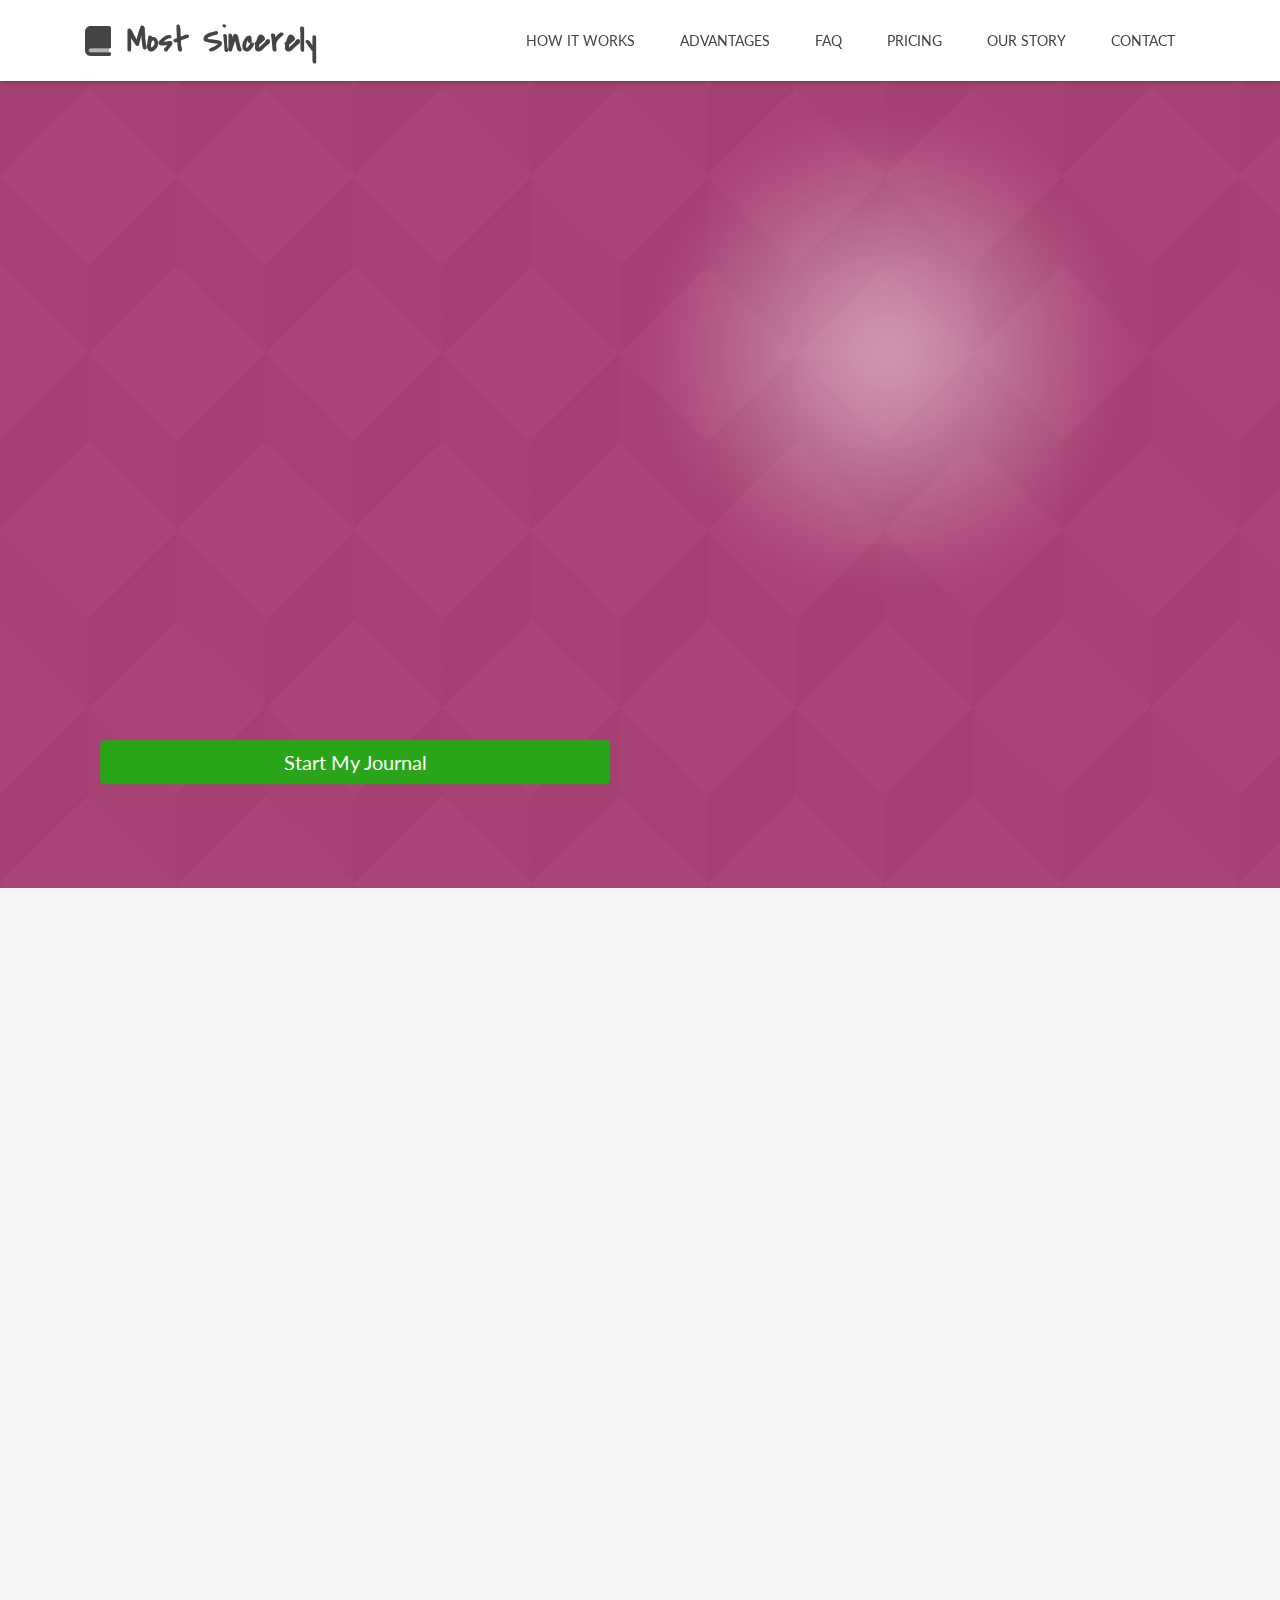
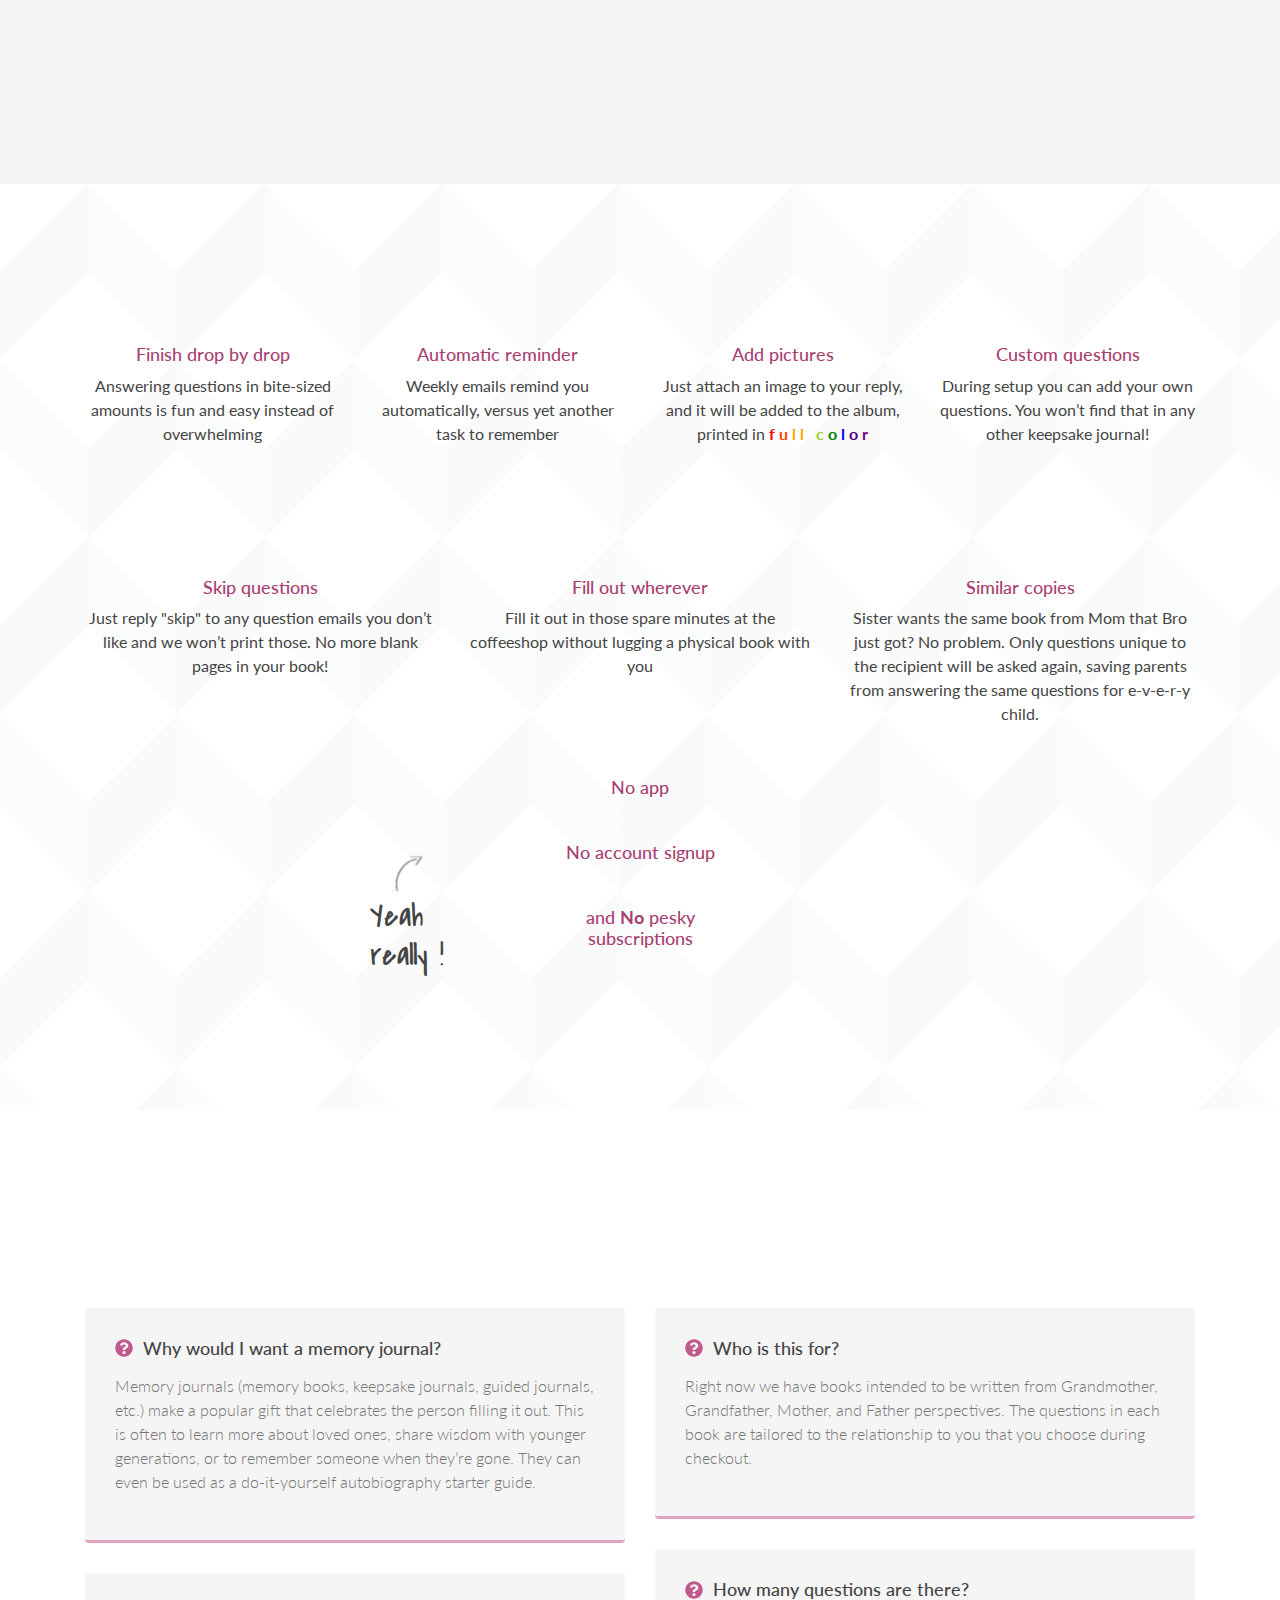
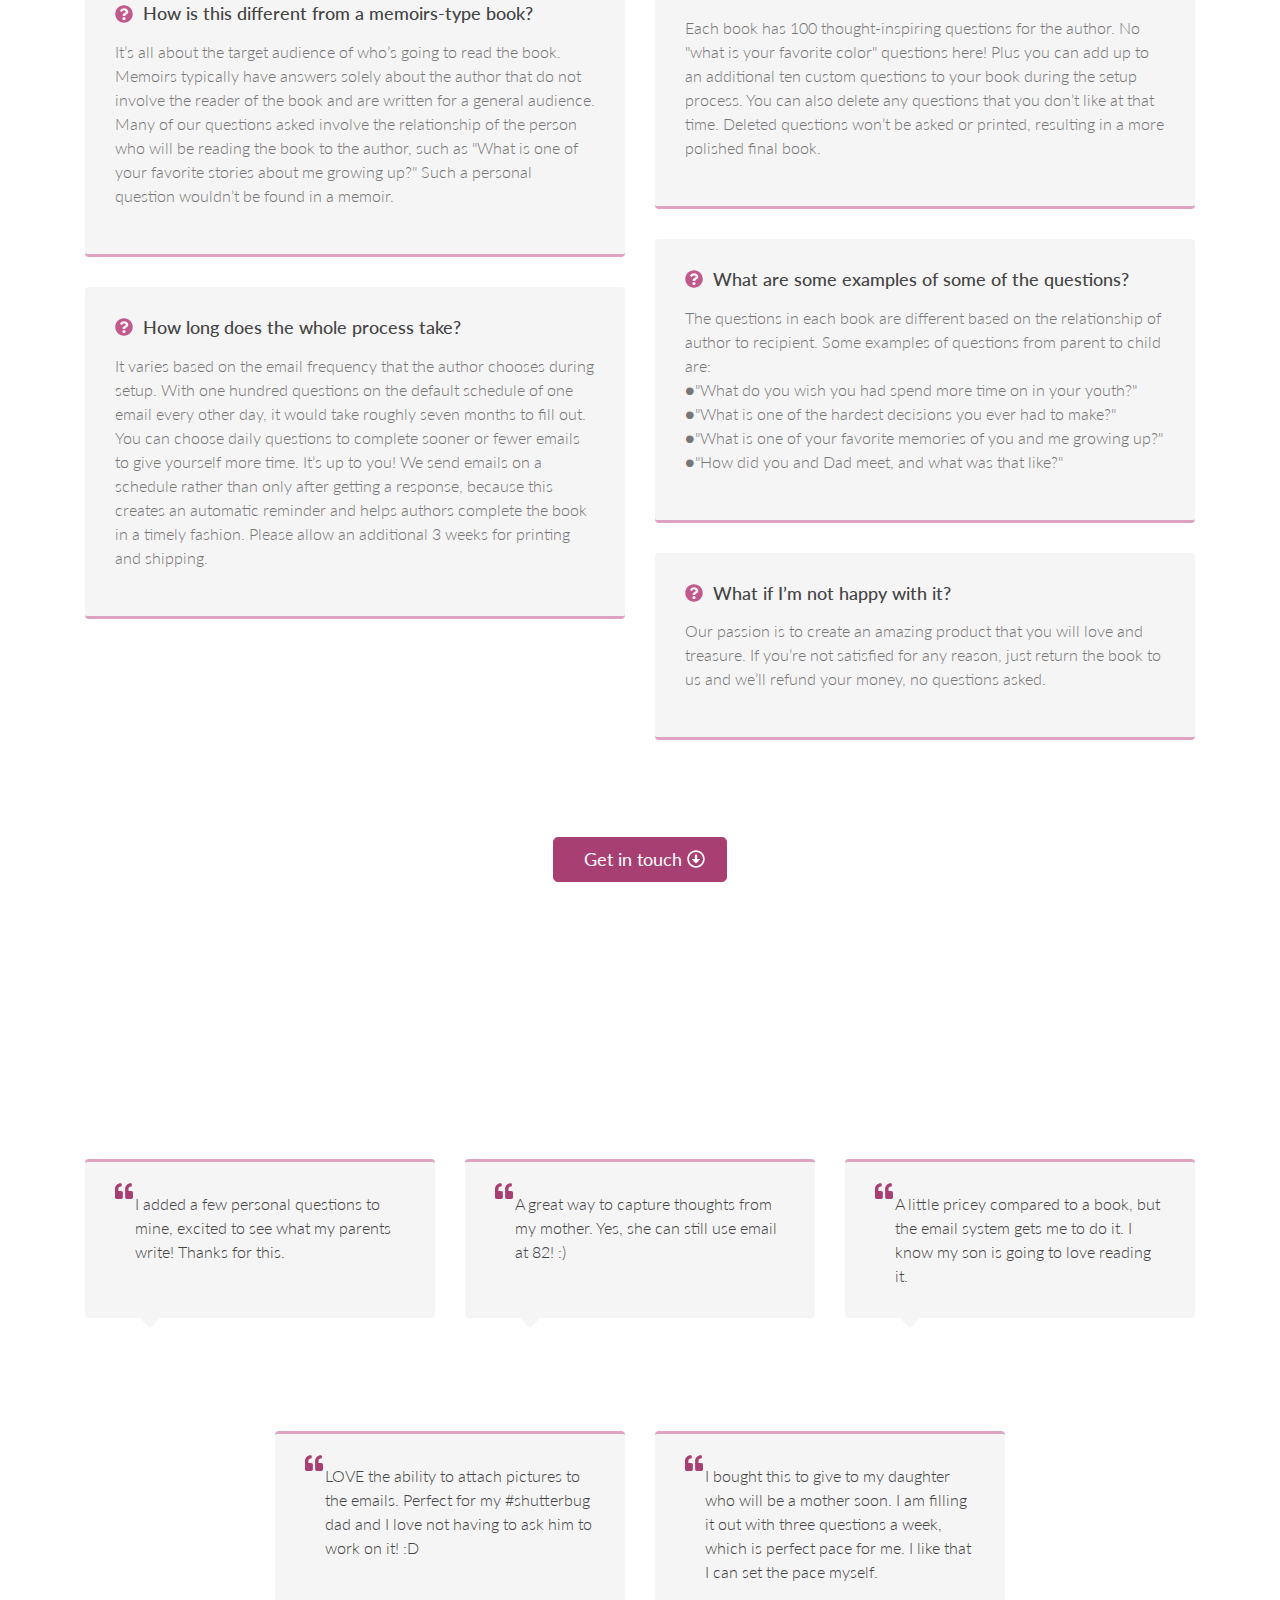
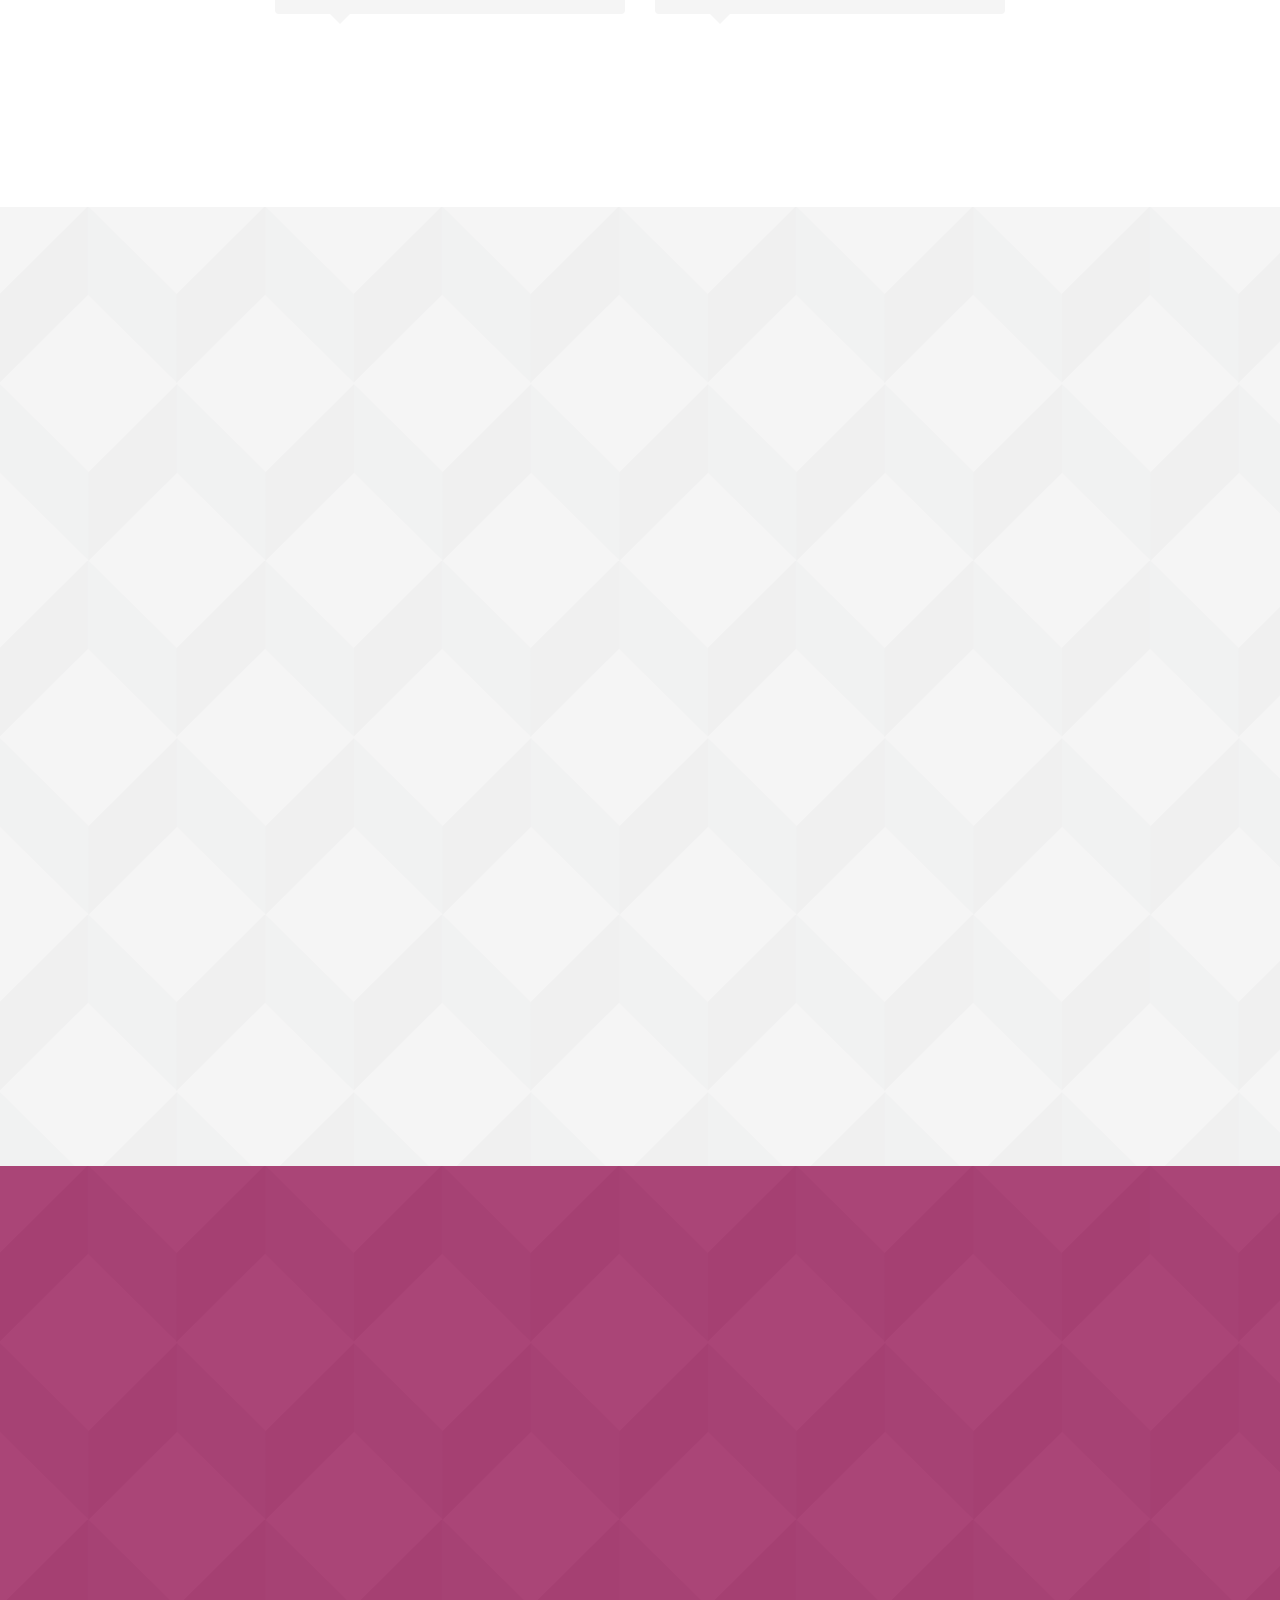
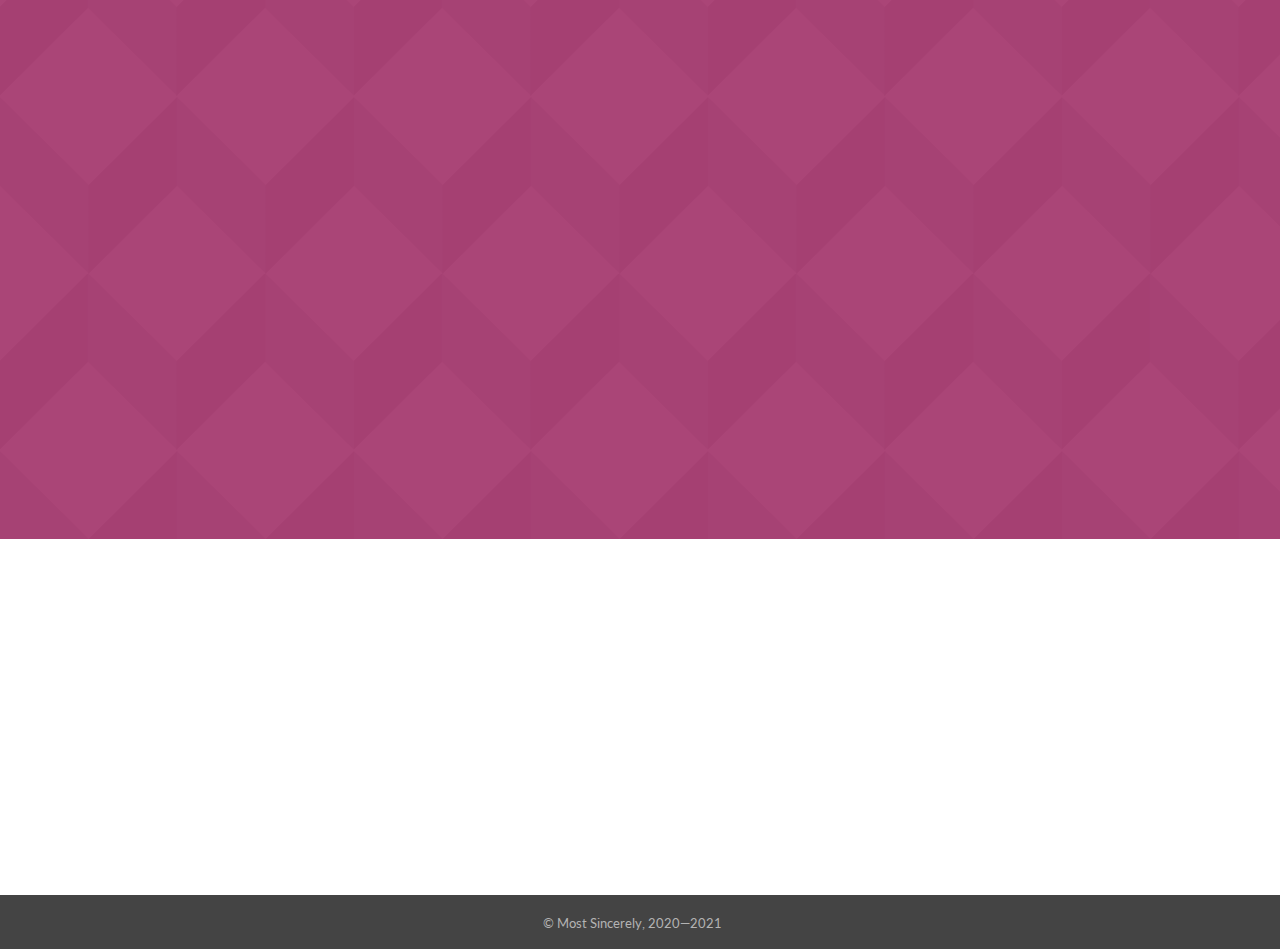
<file: index.html>
<!DOCTYPE html>
<html lang="en">
<head>
    
<script async src="https://www.googletagmanager.com/gtag/js?id=UA-189004445-1"></script>
<script>
  window.dataLayer = window.dataLayer || [];
  function gtag(){dataLayer.push(arguments);}
  gtag('js', new Date());

  gtag('config', 'UA-189004445-1');
</script>

<script>(function(w,d,t,r,u){var f,n,i;w[u]=w[u]||[],f=function(){var o={ti:"56341286"};o.q=w[u],w[u]=new UET(o),w[u].push("pageLoad")},n=d.createElement(t),n.src=r,n.async=1,n.onload=n.onreadystatechange=function(){var s=this.readyState;s&&s!=="loaded"&&s!=="complete"||(f(),n.onload=n.onreadystatechange=null)},i=d.getElementsByTagName(t)[0],i.parentNode.insertBefore(n,i)})(window,document,"script","//bat.bing.com/bat.js","uetq");</script>

    <title>Most Sincerely | A Memory Journal via Email</title>
    
    <meta charset="utf-8">
    <meta http-equiv="X-UA-Compatible" content="IE=edge">
    <meta name="viewport" content="width=device-width, initial-scale=1.0">
    <meta name="description" content="">
    <meta name="author" content="">    
    <link rel="shortcut icon" href="favicon.ico">  
    <link href='https://fonts.googleapis.com/css?family=Lato:300,400,700,300italic,400italic,700italic' rel='stylesheet' type='text/css'>
    <link href='https://fonts.googleapis.com/css?family=Covered+By+Your+Grace' rel='stylesheet' type='text/css'>  
    
    <script defer src="assets/fontawesome/js/all.js"></script>
    
    <link rel="stylesheet" href="assets/plugins/bootstrap/css/bootstrap.min.css">
        
    <link rel="stylesheet" href="assets/plugins/flexslider/flexslider.css">
    <link rel="stylesheet" href="assets/plugins/animate-css/animate.min.css">
      
    <link id="theme-style" rel="stylesheet" href="assets/css/theme-1.css">
</head> 

<body>
     
    <header id="top" class="header fixed-top">  
        <div class="container">            
            <h1 class="logo float-left">
                <a class="scrollto" href="#promo">
                    
                    <img id="logo-image" class="logo-image" src="assets/images/logo/book-logo.svg" alt="Logo">
                    <span class="logo-title">Most Sincerely</span>
                </a>
            </h1>              
            <nav id="main-nav" class="main-nav navbar-light navbar-expand-lg" role="navigation">
                <button class="navbar-toggler" type="button" data-toggle="collapse" data-target="#navbar-collapse" aria-controls="navbar-collapse" aria-expanded="false" aria-label="Toggle navigation">
                    <span class="navbar-toggler-icon"></span>
                </button>         
                <div class="navbar-collapse collapse justify-content-end" id="navbar-collapse">
                    <ul class="nav navbar-nav">
                        <li class="active nav-item sr-only"><a class="scrollto" href="#promo">Home</a></li>
                        <li class="nav-item"><a class="nav-link scrollto" href="#how">How it works</a></li>
                        <li class="nav-item"><a class="nav-link scrollto" href="#features">Advantages</a></li>
                        <li class="nav-item"><a class="nav-link scrollto" href="#faq">FAQ</a></li>
                        <li class="nav-item"><a class="nav-link scrollto" href="#pricing">Pricing</a></li>
                        <li class="nav-item"><a class="nav-link scrollto" href="#story">Our Story</a></li>
                        <li class="nav-item last"><a class="nav-link scrollto" href="#contact">Contact</a></li>
                    </ul>
                </div>
            </nav>           
        </div>
    </header>
    
     
    <section id="promo" class="promo section offset-header has-pattern">
        <div class="container">
            <div class="row">
                <div class="overview col-lg-6 col-12">
                    <h2 class="title">Finally, an easy way to fill out and give a memory journal</h2>
                    

                    <ul class="summary">
                        <li>Traditional memory journals sit <b>unfinished</b> &mdash; thick and intimidating.  And when life gets busy, they’re <b>forgotten</b>.</li>
                        
                        <li>We’ve reinvented the memory journal so it’s <b>easy to complete</b>.  
                            
                            
                            We email you new questions every week.  You simply write back, 
                            and after all questions are through, we create a book from your responses
                            and ship it to you!
                        </li>
                        
                    </ul>

                    <a class="btn btn-block cta-btn scrollto d-none d-lg-block" style="margin-bottom: 89px;" href="#pricing">Start My Journal</a>

                    
                </div>
                
                                
                <div class="phone iphone iphone-x col-12 col-lg-6">
                    <div class="iphone-holder phone-holder">
                        <div class="iphone-holder-inner">
                            <div class="slider flexslider">
                                <ul class="slides">
                                    <li>
                                        
                                        <img src="assets/images/mom.png"  alt="" />
                                    </li>
                                    <li>
                                        
                                        <img src="assets/images/dad.png"  alt="" />
                                    </li>
                                    <li>
                                        
                                        <img src="assets/images/grandma.png"  alt="" />
                                    </li>
                                    <li>
                                        
                                        <img src="assets/images/grandpa.png"  alt="" />
                                    </li>
                                </ul>
                            </div>
                        </div>
                    </div>
                    <a class="btn btn-block cta-btn scrollto d-block d-lg-none" style="margin-bottom: 25px;" href="#pricing">Start My Journal</a>
                </div>
                
            </div>
        </div>
    </section>
    
     
    <section id="how" class="how section">
        <div class="container">


            <div class="row" style="margin-bottom: 75px;">
                <div class="content col-12 text-center">
                    <h2 class="title">Makes a great gift!  </h2>
                </div>
                <div class="content col-12 col-md-6 text-center">
                    <div class="people pt-3 text-center">
                        <p>
                            👵🏻 🎁 🧔🏻
                        </p>
                    </div>
                    Create it yourself for your loved ones 
                </div>
                
                <div class="content col-12 col-md-6 text-center">
                    <div class="people pt-3 text-center">
                        <p>
                            👩🏾 ❤️ 👴🏾 🎁 👩🏾
                        </p>
                    </div>
                    Give it to a loved one to give back to you
                </div>
            </div>

            <div class="row d-block d-lg-none">
                <div class="content col-12 text-center">
                    <h2 class="title">How it works</h2>
                </div>
            </div>
            <div class="row">
                <div class="content col-lg-6 d-none d-lg-block"></div>
                <div class="content col-lg-3 d-none d-lg-block">
                    
                </div>
                <div class="content col-lg-3 d-none d-lg-block">
                    <div class="note">
                        <span class="left-arrow"></span>
                    </div>
                    <h2 class="title text-left">How it works</h2>
                </div>
            </div>
            
            <div class="row">
                
                
                <div class="content col-md-4 col-12 ">
                    <div class="icon pt-3">
                        <p>
                            📧
                        </p>
                    </div>
                    <p class="pb-3">
                        We email new questions to the memory journal author on the schedule they choose
                        
                    </p>
                </div>

                
                
                <div class="content col-md-4 col-12 ">
                    <div class="icon pt-3">
                        <p>
                            💬
                        </p>
                    </div>
                    <p class="pb-3">
                        Simply respond to the emails as if it were a chat with the intended book recipient
                    </p>
                </div>

                
                <div class="content col-md-4 col-12 ">
                    <div class="icon pt-3">
                        <p>
                            🚚
                        </p>
                    </div>
                    <p class="pb-3">
                        Once all the questions have responses, we create and print your custom book, 
                        then ship it to your door!
                    </p>
                </div>                    
                    
                    
            </div>
        </div>
    </section>

     
    <section id="features" class="features section has-pattern">
        <div class="container">
            <div class="row">
                <h2 class="title text-center sr-only">Advantages</h2>
                
                <div class="item col-lg-3 col-md-6 col-12 text-center">
                    <div class="icon">
                        💧
                    </div>
                    <div class="content">
                        <h3 class="title">Finish drop by drop</h3>
                        <p>
                            Answering questions in bite-sized amounts is fun and easy 
                            instead of overwhelming
                        </p>  
                    </div>
                </div>
                <div class="item col-lg-3 col-md-6 col-12 text-center">
                    <div class="icon">
                        ⏲️
                    </div>
                    <div class="content">
                        <h3 class="title">Automatic reminder</h3>
                        <p>
                            Weekly emails remind you automatically, versus 
                            yet another task to remember
                        </p>  
                    </div>
                </div>
                <div class="item col-lg-3 col-md-6 col-12 text-center">
                    <div class="icon">
                        📷
                    </div>
                    <div class="content">
                        <h3 class="title">Add pictures</h3>
                        <p>
                            Just attach an image to your reply, and it will be added to the album, 
                            printed in 
                            <b>
                                <span style="color:red;">f</span>
                                <span style="color:orangered;">u</span>
                                <span style="color:orange;">l</span>
                                <span style="color:orange;">l</span>
                                &nbsp;
                                
                                <span style="color:yellowgreen;">c</span>
                                <span style="color:green;">o</span>
                                <span style="color:blue;">l</span>
                                <span style="color:indigo;">o</span>
                                <span style="color:purple;">r</span>
                            </b>
                        </p>  
                    </div>
                </div>
                <div class="item col-lg-3 col-md-6 col-12 text-center">
                    <div class="icon">
                        ✏️
                    </div>
                    <div class="content">
                        <h3 class="title">Custom questions</h3>
                        <p>
                            During setup you can add your own questions.  
                            You won’t find that in any other keepsake journal!
                        </p>  
                    </div>
                </div>
                <div class="item col-lg-4 col-md-6 col-12 text-center">
                    <div class="icon">
                        🗑️
                    </div>
                    <div class="content">
                        <h3 class="title">Skip questions</h3>
                        <p>
                            Just reply "skip" to any question emails you don’t like and we won’t print those.
                            No more blank pages in your book!
                        </p>  
                    </div>
                </div>
                <div class="item col-lg-4 col-md-6 col-12 text-center">
                    <div class="icon">
                        ☕
                    </div>
                    <div class="content">
                        <h3 class="title">Fill out wherever</h3>
                        <p>
                            Fill it out in those spare minutes at the coffeeshop 
                            without lugging a physical book with you
                        </p>  
                    </div>
                </div>
                <div class="item col-lg-4 col-md-6 col-12 text-center">
                    <div class="icon">
                        ❤️
                    </div>
                    <div class="content">
                        <h3 class="title">Similar copies</h3>
                        <p>
                            Sister wants the same book from Mom that Bro just got?
                            No problem. 
                            Only questions unique to the recipient will be asked again, 
                            saving parents from answering the same questions for e-v-e-r-y child. 
                            
                        </p>  
                    </div>
                </div>
            </div>

            <div class="row">
                <div class="col-md-3"></div>
                <div class="col-md-1">
                    <div class="ya-really d-none d-md-block">
                        
                        <h2 class="title">Yeah really&nbsp;!</h2>
                        <div class="right-arrow"></div>
                    </div>
                </div>
                <div class="col-md-1"></div>
                <div class="col-md-2">
                    <div class="content">
                        <h2 class="title text-center">No app</h2>
                    </div>
                    <div class="content">
                        <h2 class="title text-center">No account signup</h2>
                    </div>
                    <div class="content">
                        <h2 class="title text-center">and <b>No</b> pesky subscriptions</h2>
                    </div>
                </div>
            </div>
            
        </div>
    </section>
   
     
    <section id="faq" class="faq section">
        <div class="container">
            <h2 class="title text-center">Frequently Asked Questions</h2>
            <div class="row">
                <div class="faq-col col-md-6 col-12">
                    <div class="item">
                        <h3 class="question"><i class="fas fa-question-circle"></i>Why would I want a memory journal?</h3>
                        <p class="answer">Memory journals (memory books, keepsake journals, guided journals, etc.) make a popular gift 
                            that celebrates the person filling it out.  This is often to learn more about loved ones, 
                            share wisdom with younger generations, or to remember someone when they’re gone.  They can 
                            even be used as a do-it-yourself autobiography starter guide.
                        </p>
                    </div>
                    <div class="item">
                        <h3 class="question"><i class="fas fa-question-circle"></i>How is this different from a memoirs-type book?</h3>
                        <p class="answer">It’s all about the target audience of who’s going to read the book.  Memoirs
                            typically have answers solely about the author that do not involve the reader of the book
                            and are written for a general audience. Many of our questions asked involve the relationship of
                            the person who will be reading the book to the author, such as "What is one of your favorite stories
                            about me growing up?"  Such a personal question wouldn’t be found in a memoir.
                        </p>
                    </div>
                    <div class="item">
                        <h3 class="question"><i class="fas fa-question-circle"></i>How long does the whole process take?</h3>
                        <p class="answer">It varies based on the email frequency that the author chooses during setup. 
                            With one hundred questions on the default schedule of one email every other day, it would take 
                            roughly seven months to fill out.  You can choose daily questions to complete sooner or fewer emails 
                            to give yourself more time.  It’s up to you!  
                            We send emails
                            on a schedule rather than only after getting a response, because this creates an automatic 
                            reminder and helps authors complete the book in a timely fashion.  
                            Please allow an additional 3 weeks for printing and shipping.
                        </p>
                    </div>
                </div>
                <div class="faq-col col-md-6 col-12">
                    <div class="item">
                        <h3 class="question"><i class="fas fa-question-circle"></i>Who is this for?</h3>
                        <p class="answer">
                            Right now we have books intended to be written from Grandmother, Grandfather, Mother, and
                            Father perspectives.
                            The questions in each book are tailored to the relationship to you that you choose during checkout.
                        </p>
                    </div>
                    <div class="item">
                        <h3 class="question"><i class="fas fa-question-circle"></i>How many questions are there?</h3>
                        <p class="answer">Each book has 100 thought-inspiring questions for the author. 
                            No "what is your favorite color" questions here!  
                            Plus you can add up to an 
                            additional ten custom questions to your book during the setup process.  You can also delete 
                            any questions that you don’t like at that time.  Deleted questions won’t be asked or printed, 
                            resulting in a more polished final book.
                        </p>
                    </div>
                    <div class="item">
                        <h3 class="question"><i class="fas fa-question-circle"></i>What are some examples of some of the questions?</h3>
                        <p class="answer">
                            The questions in each book are different based on the relationship of author to recipient.  Some examples
                            of questions from parent to child are:<br>
                            &#9679;"What do you wish you had spend more time on in your youth?"
                            &#9679;"What is one of the hardest decisions you ever had to make?"
                            &#9679;"What is one of your favorite memories of you and me growing up?"
                            &#9679;"How did you and Dad meet, and what was that like?"
                        </p>
                    </div>
                    <div class="item">
                        <h3 class="question"><i class="fas fa-question-circle"></i>What if I’m not happy with it?</h3>
                        <p class="answer">
                            Our passion is to create an amazing product that you will love and treasure.  
                            If you’re not satisfied for any reason, just return the book to us and we’ll refund your money, 
                            no questions asked.
                        </p>
                    </div>

                </div>
            </div>
            <div class="more text-center">
                <h4 class="title">More questions?</h4>
                <a class="btn btn-lg btn-theme scrollto" href="#contact">Get in touch<i class="far fa-arrow-alt-circle-down"></i></a>
            </div>
        </div>
    </section>


     <section id="testimonials" class="testimonials section">
        <div class="container">
            <h2 class="title text-center">What others are saying</h2>
            <div class="row justify-content-center">
                <div class="item col-md-4 col-12">
	                <div class="item-inner">
	                    <div class="quote-box">
	                        <i class="fas fa-quote-left"></i>
	                        <blockquote class="quote">
	                            I added a few personal questions to mine, excited to see what my 
                                parents write! Thanks for this.
	                        </blockquote>
	                    </div>
	                    <div class="people row align-items-center">
		                    <div class="col-auto">
	                            <img class="rounded user-pic" src="assets/images/people/p1.jpg" alt="" />
		                    </div>
	                        <div class="details col">
	                            <span class="name">Kris M.</span>
	                            <span class="subtitle">Jacksonville, FL</span>
	                        </div>                        
	                    </div>
	                </div>
                </div>
                <div class="item col-md-4 col-12">
	                <div class="item-inner">
	                    <div class="quote-box">
	                        <i class="fas fa-quote-left"></i>
	                        <blockquote class="quote">
	                            A great way to capture thoughts from my mother. Yes, she can still use email at 82! :)
	                        </blockquote>
	                    </div>
	                    <div class="people row align-items-center">
		                    <div class="col-auto">
	                            <img class="rounded user-pic" src="assets/images/people/p5.jpg" alt="" />
		                    </div>
	                        <div class="details col">
	                            <span class="name">Nicole M.</span>
	                            <span class="subtitle">Ventura, CA</span>
	                        </div>                        
	                    </div>
                    </div>
                </div>
                <div class="item col-md-4 col-12">
	                <div class="item-inner">
	                    <div class="quote-box">
	                        <i class="fas fa-quote-left"></i>
	                        <blockquote class="quote">
                                A little pricey compared to a book, but the email system gets me to do it. I know my son is going to love reading it.
	                        </blockquote>
	                    </div>
	                    <div class="people row align-items-center">
		                    <div class="col-auto">
	                            <img class="rounded user-pic" src="assets/images/people/p3.jpg" alt="" />
		                    </div>
	                        <div class="details col">
	                            <span class="name">Carmen M.</span>
	                            <span class="subtitle">Oakland, CA</span>
	                        </div>                        
	                    </div>
	                </div>
                </div>
            
                <div class="item col-md-4 col-12">
	                <div class="item-inner">
	                    <div class="quote-box">
	                        <i class="fas fa-quote-left"></i>
	                        <blockquote class="quote">
                                LOVE the ability to attach pictures to the emails. Perfect for my #shutterbug dad and I love not having to
                                ask him to work on it! :D 
	                        </blockquote>
	                    </div>
	                    <div class="people row align-items-center">
		                    <div class="col-auto">
	                            <img class="rounded user-pic" src="assets/images/people/p2.jpg" alt="" />
		                    </div>
	                        <div class="details col">
	                            <span class="name">Maylin Y.</span>
	                            <span class="subtitle">New York, NY</span>
	                        </div>                        
	                    </div>
                    </div>
                </div>
                <div class="item col-md-4 col-12">
	                <div class="item-inner">
	                    <div class="quote-box">
	                        <i class="fas fa-quote-left"></i>
	                        <blockquote class="quote">
                                I bought this to give to my daughter who will be a mother soon. I am filling it out 
                                with three questions a week, which is perfect pace for me. I like that I can set the pace myself.
                            </blockquote>
	                    </div>
	                    <div class="people row align-items-center">
		                    <div class="col-auto">
	                            <img class="rounded user-pic" src="assets/images/people/p4.jpg" alt="" />
		                    </div>
	                        <div class="details col">
	                            <span class="name">Lenny D.</span>
	                            <span class="subtitle">Corpus Christi, TX</span>
	                        </div>                        
	                    </div>
                    </div>
                </div>
            </div>

        </div>
    </section>
     
    <section id="pricing" class="pricing section has-pattern">
        <div class="container">
             <h2 class="title text-center">Choose your format</h2>
             <div class="price-cols row">
                <div class="items-wrapper col-lg-10 col-12 ml-lg-auto mr-lg-auto">
                    <div class="row">
                        
                        <div class="item price-2 col-md-6 col-12 text-center">
                            <div class="item-inner">
                                <div class="heading">
                                <h3 class="title">Printed Book</h3>
                                    <p class="price-figure"><span class="price-figure-inner"><span class="currency">$</span><span class="number">45</span><br /></span></p>
                                </div>
                                <div class="content">
                                    <ul class="list-unstyled feature-list">
                                        <li><i class="fas fa-check"></i>Personalized memory journal plus question & response email service</li>
                                        <li><i class="fas fa-check"></i>Glossy softcover</li>
                                        <li><i class="fas fa-check"></i>8×10 in. portrait layout</li>
                                        <li><i class="fas fa-check"></i>High-quality color print for images and deep colors</li>
                                        <li><i class="fas fa-check"></i>Satisfaction guaranteed</li>
                                        <li class="disabled"><i class="fas fa-times"></i>Includes digital copy for sharing or archival</li>
                                    </ul>
                                    <a class="btn btn-block cta-btn" href="order?prod=bookonly">Start this Journal</a>
                                </div>
                            </div>
                        </div>
                        
                        <div class="item price-3 col-md-6 col-12 text-center best-buy">
                            <div class="item-inner">
                                <div class="heading">
                                    <h3 class="title">Printed Book + Digital Copy</h3>
                                    <p class="price-figure"><span class="price-figure-inner"><span class="currency">$</span><span class="number">49</span><br /></span></p>
                                </div>
                                <div class="content">
                                    <ul class="list-unstyled feature-list">
                                        <li><i class="fas fa-check"></i>Personalized memory journal plus question & response email service</li>
                                        <li><i class="fas fa-check"></i>Glossy softcover</li>
                                        <li><i class="fas fa-check"></i>8×10 in. portrait layout</li>
                                        <li><i class="fas fa-check"></i>High-quality color print for images and deep colors</li>
                                        <li><i class="fas fa-check"></i>Satisfaction guaranteed</li>
                                        <li><i class="fas fa-check"></i>Includes digital copy for sharing or archival</li>
                                    </ul>
                                    <a class="btn btn-block cta-btn" href="order?prod=bundle">Start this Journal</a>
                                </div>
                                <div class="ribbon">
                                    <div class="text">Popular</div>
                                </div>
                            </div>
                        </div>
                    </div>
                </div>                   
            </div>
        </div>
    </section>

     
    <section id="story" class="story section has-pattern">
        <div class="container">
            <div class="row">
                <div class="content col-12">
                    <h2 class="title text-center">The story behind the idea</h2>
                </div>
            </div>
            <div class="row">
                <div class="content col-md-8 col-12">
                    <p>
                        Memory books, keepsake journals.. whatever you want to call them &mdash; I first learned 
                        about them a few years ago when my sister received a completed one from our mom and 
                        dad for Christmas. 🎄 She had given it to them to fill out a while before that.
                        I instantly wanted to capture the thoughts and memories of my parents also 
                        while they were still with us.
                    </p>

                    <p>
                        So in my excitement, I went out and found my own memory journals to give them.
                        Let’s just say their response was less than enthused. 😆
                    </p>

                    <p>
                        You see, Mom and Dad had just received more memory books from my <i>other</i> sister, 
                        and were already feeling the burden of filling them out.  I imagine when they looked 
                        at them, the books would transform into an iron 
                        ball and chain in front of their eyes, like a scene out of a cartoon.  
                        What was supposed to be a <b>blessing</b> to the next 
                        generation had become a <b>curse</b> to the current one. 
                    </p>

                    <p>
                        Over <b>a year and a half later</b>, I called my mom.  "Hey Mom, how are those memory 
                        books coming along?"  "Oh.. you know, we haven’t started on them.  I was planning 
                        on filling them out, but then we moved, and <b>I kinda forgot about them</b>."
                    </p>

                    <p>
                        It was then that Most Sincerely was born.  
                    </p>
                    <p>
                        They say the answer to <i>How to eat an elephant</i> is "one bite at a time."  
                        Answering a single question by
                        email is something easy that anybody can do and working on it in small chunks 
                        makes it actually fun to fill out.  The email’s arrival would also automatically remind 
                        my parents to fill it out, saving me from having to nag them.
                    </p>

                    <p>
                        So don’t be a nag.<br>
                        Don’t give a curse.<br><br>
                        Give Most Sincerely instead! ❤️ 🎁 ❤️
                    </p>
                </div>
                <div class="team col-md-4 col-12 mr-auto ml-auto">
                    
                        <div class="member col-12 text-center">
                            
                            <img class="rounded" src="assets/images/team/joel2.png" alt="Joel Wigton, Founder" />
                            <p class="name">Joel Wigton</p>
                            <p class="title">Founder</p>
                            <ul class="connect list-inline">
                                
                                
                            </ul>
                        </div>
                    
                </div>
            </div>
        </div>
    </section>
    
     
   
    
    <section id="contact" class="contact section">
        <div class="container">
            <h2 class="title text-center">Contact Us</h2>
            <div class="row text-center">
                <div class="intro col-lg-6 col-12 ml-lg-auto mr-lg-auto">
                    <p>We’d love to hear from you!</p>
                    <ul class="list-unstyled contact-details">
                        <li><i class="fas fa-envelope"></i><a href="mailto:hello@mostsincerely.com">hello@mostsincerely.com</a></li>
                        
                    </ul>
                </div>
            </div>

        </div>
    </section>  
      
     
    <footer class="footer">
        <div class="container text-center">
            <small class="copyright">&copy; Most Sincerely, 2020&mdash;2021</small>
        </div>
        
    </footer>

    
    

              
    <script type="text/javascript" src="assets/plugins/jquery-3.4.1.min.js"></script>
    <script type="text/javascript" src="assets/plugins/popper.min.js"></script> 
    <script type="text/javascript" src="assets/plugins/bootstrap/js/bootstrap.min.js"></script>  
    <script type="text/javascript" src="assets/plugins/isMobile/isMobile.min.js"></script>      
    <script type="text/javascript" src="assets/plugins/jquery.easing.1.3.js"></script>          
    <script type="text/javascript" src="assets/plugins/jquery-inview/jquery.inview.min.js"></script>
    <script type="text/javascript" src="assets/plugins/jquery-scrollTo/jquery.scrollTo.min.js"></script>
    <script type="text/javascript" src="assets/plugins/flexslider/jquery.flexslider-min.js"></script>
    <script type="text/javascript" src="assets/plugins/jquery-match-height/jquery.matchHeight-min.js"></script>
    <script type="text/javascript" src="assets/js/main.js"></script>
     
    <script type="text/javascript" src="assets/js/animations.js"></script> 
             
    
    
</body>
</html>
</file>
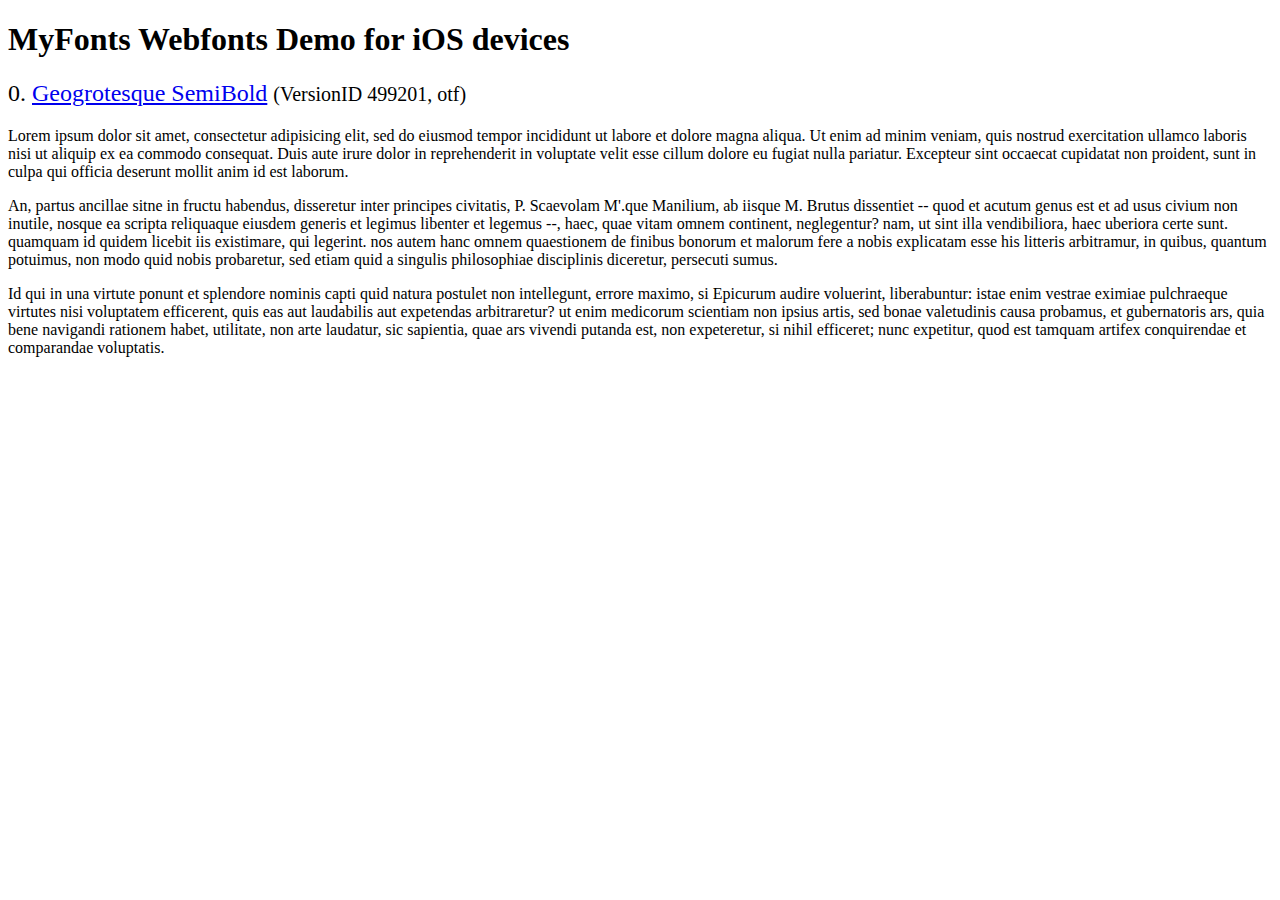
<file: assets/plugins/flexslider/demo/fonts/webfonts/geo-semibold/svg/index.html>
<!DOCTYPE html>
<html>
<head>
<title>MyFonts Webfonts Demo for iOS devices</title>
<meta http-equiv="content-type" content="text/html; charset=utf-8" />

<style type="text/css" media="all">

	h2 {
		 font-weight:normal;
	}

		
	@font-face {
		font-family:"Geogrotesque-SemiBold";
		src:url("style_169898.svg#Geogrotesque-SemiBold") format("svg");
	}
	
	.webfont_0 {
		font-family: Geogrotesque-SemiBold;
	}
		
</style>

</head>

<body>

<h1>MyFonts Webfonts Demo for iOS devices</h1>


<h2>0. <span class='webfont_0'><a href='http://new.myfonts.com/search/style::169898/'>Geogrotesque SemiBold</a></span>
<small>(VersionID 499201, otf)</small>
</h2>

<p class='webfont_0'>Lorem ipsum dolor sit amet, consectetur adipisicing elit, sed do eiusmod tempor incididunt ut labore et dolore magna aliqua. Ut enim ad minim veniam, quis nostrud exercitation ullamco laboris nisi ut aliquip ex ea commodo consequat. Duis aute irure dolor in reprehenderit in voluptate velit esse cillum dolore eu fugiat nulla pariatur. Excepteur sint occaecat cupidatat non proident, sunt in culpa qui officia deserunt mollit anim id est laborum.</p>

<p class='webfont_0'>An, partus ancillae sitne in fructu habendus, disseretur inter principes civitatis, P. Scaevolam M'.que Manilium, ab iisque M. Brutus dissentiet -- quod et acutum genus est et ad usus civium non inutile, nosque ea scripta reliquaque eiusdem generis et legimus libenter et legemus --, haec, quae vitam omnem continent, neglegentur? nam, ut sint illa vendibiliora, haec uberiora certe sunt. quamquam id quidem licebit iis existimare, qui legerint. nos autem hanc omnem quaestionem de finibus bonorum et malorum fere a nobis explicatam esse his litteris arbitramur, in quibus, quantum potuimus, non modo quid nobis probaretur, sed etiam quid a singulis philosophiae disciplinis diceretur, persecuti sumus.</p>

<p class='webfont_0'>Id qui in una virtute ponunt et splendore nominis capti quid natura postulet non intellegunt, errore maximo, si Epicurum audire voluerint, liberabuntur: istae enim vestrae eximiae pulchraeque virtutes nisi voluptatem efficerent, quis eas aut laudabilis aut expetendas arbitraretur? ut enim medicorum scientiam non ipsius artis, sed bonae valetudinis causa probamus, et gubernatoris ars, quia bene navigandi rationem habet, utilitate, non arte laudatur, sic sapientia, quae ars vivendi putanda est, non expeteretur, si nihil efficeret; nunc expetitur, quod est tamquam artifex conquirendae et comparandae voluptatis.</p>




</body>
</html>
</file>
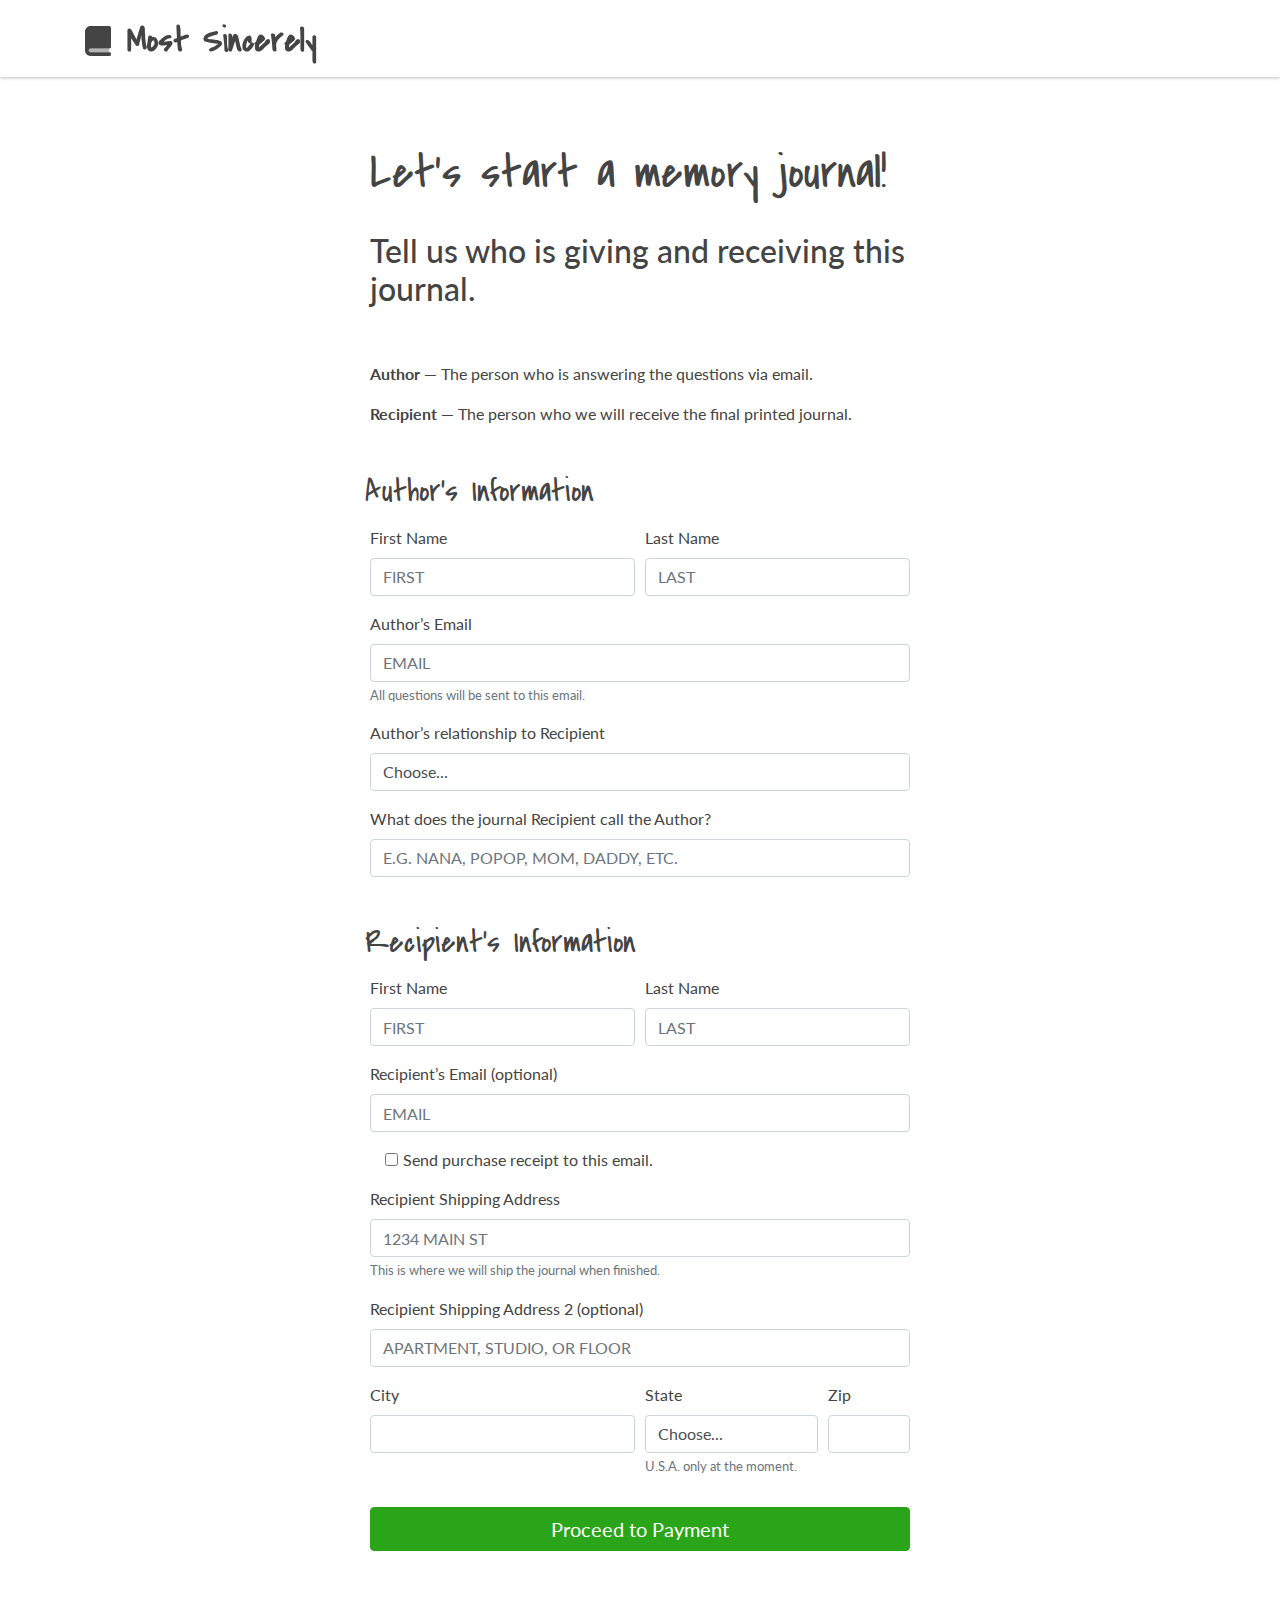
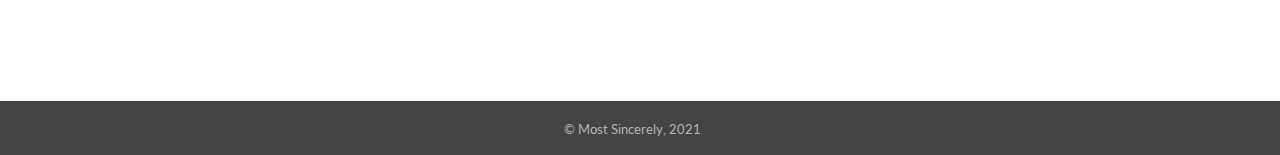
<file: order.html>
<!DOCTYPE html>
<html lang="en">
<head>
    
<script async src="https://www.googletagmanager.com/gtag/js?id=UA-189004445-1"></script>
<script>
  window.dataLayer = window.dataLayer || [];
  function gtag(){dataLayer.push(arguments);}
  gtag('js', new Date());

  gtag('config', 'UA-189004445-1');
</script>

<script>(function(w,d,t,r,u){var f,n,i;w[u]=w[u]||[],f=function(){var o={ti:"56341286"};o.q=w[u],w[u]=new UET(o),w[u].push("pageLoad")},n=d.createElement(t),n.src=r,n.async=1,n.onload=n.onreadystatechange=function(){var s=this.readyState;s&&s!=="loaded"&&s!=="complete"||(f(),n.onload=n.onreadystatechange=null)},i=d.getElementsByTagName(t)[0],i.parentNode.insertBefore(n,i)})(window,document,"script","//bat.bing.com/bat.js","uetq");</script>

    <title>Journal Order</title>
    
    <meta charset="utf-8">
    <meta http-equiv="X-UA-Compatible" content="IE=edge">
    <meta name="viewport" content="width=device-width, initial-scale=1.0">
    <meta name="description" content="">
    <meta name="author" content="">    
    <link rel="shortcut icon" href="favicon.ico">  
    <link href='https://fonts.googleapis.com/css?family=Lato:300,400,700,300italic,400italic,700italic' rel='stylesheet' type='text/css'>
    <link href='https://fonts.googleapis.com/css?family=Covered+By+Your+Grace' rel='stylesheet' type='text/css'>  
    
    <script defer src="assets/fontawesome/js/all.js"></script>
    
    <link rel="stylesheet" href="assets/plugins/bootstrap/css/bootstrap.min.css">
        
    <link rel="stylesheet" href="assets/plugins/flexslider/flexslider.css">
    <link rel="stylesheet" href="assets/plugins/animate-css/animate.min.css">
      
    <link id="theme-style" rel="stylesheet" href="assets/css/theme-1.css">
</head> 

<body>
     
    <header id="top" class="header fixed-top">  
        <div class="container">            
            <h1 class="logo float-left">
                <a class="" href="/">
                    
                    <img id="logo-image" class="logo-image" src="assets/images/logo/book-logo.svg" alt="Logo">
                    <span class="logo-title">Most Sincerely</span>
                </a>
            </h1>              
        </div>
    </header>
    

     
    <section id="order" class="order-form section">
        <div class="container">
            <div class="row">

                <div class="col-12 col-md-6 mr-auto ml-auto">
                    <h2 class="title text-left">Let’s start a memory journal!</h2>
                    <h4 class="subtitle text-left">Tell us who is giving and receiving this journal.</h4>

                    <div class="content">
                        
                        <br>
                        <p>
                            <b>Author &mdash;</b> The person who is answering the questions via email.  
                        </p>
                        <p>
                            <b>Recipient &mdash;</b> The person who we will receive the final printed journal.
                        </p>
                        
                    </div>
                

                    <form action="payment" method="get">
                        <div class="form-row">
                            <h2 class="title text-left">Author’s Information</h2>
                        </div>

                        <div class="form-row">
                            <div class="form-group col-md-6">
                              <label for="inputname4">First Name</label>
                              <input type="text" class="form-control" id="inputname4" name="afn" placeholder="First" required>
                            </div>
                            <div class="form-group col-md-6">
                              <label for="inputname5">Last Name</label>
                              <input type="text" class="form-control" id="inputname5" name="aln" placeholder="Last" required>
                            </div>
                        </div>
                        <div class="form-row">
                          <div class="form-group col-md-12">
                            <label for="inputEmail4">Author’s Email</label>
                            <input type="email" class="form-control" id="inputEmail4" name="aemail" placeholder="Email" required>
                            <small id="AuthorEmailHelpBlock" class="form-text text-muted">
                                All questions will be sent to this email.
                              </small>
                          </div>
                        </div>
                        <div class="form-row">
                            <div class="form-group col-md-12">
                                <label for="inputRelationship">Author’s relationship to Recipient</label>
                                <select id="inputRelationship" name="arel" class="form-control" required>
                                <option selected value="">Choose...</option>
                                <option>Mother</option>
                                <option>Grandmother</option>
                                <option>Father</option>
                                <option>Grandfather</option>
                                </select>
                            </div>
                        </div>
                        <div class="form-row">
                            <div class="form-group col-md-12">
                                <label for="inputNickname">What does the journal Recipient call the Author?</label>
                                <input type="text" class="form-control" id="inputNickname" name="anick" placeholder="e.g. Nana, Popop, Mom, Daddy, etc." required>
                            </div>
                        </div>
                        
                        <div class="form-row">
                            <h2 class="title text-left">Recipient’s Information</h2>
                        </div>

                        <div class="form-row">
                            <div class="form-group col-md-6">
                              <label for="inputname1">First Name</label>
                              <input type="text" class="form-control" id="inputname1" name="rfn" placeholder="First" required>
                            </div>
                            <div class="form-group col-md-6">
                              <label for="inputname2">Last Name</label>
                              <input type="text" class="form-control" id="inputname2" name="rln" placeholder="Last" required>
                            </div>
                        </div>
                        <div class="form-row">
                          <div class="form-group col-md-12">
                            <label for="inputEmail4">Recipient’s Email (optional)</label>
                            <input type="email" class="form-control" id="inputEmail4" name="remail" placeholder="Email">
                          </div>
                        </div>
                        <div class="form-row">
                        <div class="form-check">
                            <input type="checkbox" class="form-check-input" id="exampleCheck1" name="sendrcpt">
                            <label class="form-check-label" for="exampleCheck1">Send purchase receipt to this email.</label>
                          </div>
                        </div>
                        

                        <div class="form-group">
                            <label for="inputAddress">Recipient Shipping Address</label>
                            <input type="text" class="form-control" id="inputAddress" name="rship" placeholder="1234 Main St" required>
                            <small id="AddressHelpBlock" class="form-text text-muted">
                                This is where we will ship the journal when finished.
                              </small>
                          </div>
                          <div class="form-group">
                            <label for="inputAddress2">Recipient Shipping Address 2 (optional)</label>
                            <input type="text" class="form-control" id="inputAddress2" name="rship2" placeholder="Apartment, studio, or floor">
                          </div>
                          <div class="form-row">
                            <div class="form-group col-md-6">
                              <label for="inputCity">City</label>
                              <input type="text" class="form-control" id="inputCity" name="rcity" required>
                            </div>
                            <div class="form-group col-md-4">
                              <label for="inputState">State</label>
                              <select id="inputState" name="rstate" class="form-control" required>
                                <option selected value="">Choose...</option>
                                <option>AL</option>
                                <option>AK</option>
                                <option>AZ</option>
                                <option>AR</option>
                                <option>CA</option>
                                <option>CO</option>
                                <option>CT</option>
                                <option>DE</option>
                                <option>FL</option>
                                <option>GA</option>
                                <option>HI</option>
                                <option>ID</option>
                                <option>IL</option>
                                <option>IN</option>
                                <option>IA</option>
                                <option>KS</option>
                                <option>KY</option>
                                <option>LA</option>
                                <option>ME</option>
                                <option>MD</option>
                                <option>MA</option>
                                <option>MI</option>
                                <option>MN</option>
                                <option>MS</option>
                                <option>MO</option>
                                <option>MT</option>
                                <option>NE</option>
                                <option>NV</option>
                                <option>NH</option>
                                <option>NJ</option>
                                <option>NM</option>
                                <option>NY</option>
                                <option>NC</option>
                                <option>ND</option>
                                <option>OH</option>
                                <option>OK</option>
                                <option>OR</option>
                                <option>PA</option>
                                <option>RI</option>
                                <option>SC</option>
                                <option>SD</option>
                                <option>TN</option>
                                <option>TX</option>
                                <option>UT</option>
                                <option>VT</option>
                                <option>VA</option>
                                <option>WA</option>
                                <option>WV</option>
                                <option>WI</option>
                                <option>WY</option>
                              </select>
                              <small id="StateHelpBlock" class="form-text text-muted">
                                U.S.A. only at the moment.
                              </small>
                            </div>
                            <div class="form-group col-md-2">
                              <label for="inputZip">Zip</label>
                              <input type="text" name="rzip" class="form-control" id="inputZip" required>
                            </div>
                          </div>
                        

                        <button type="submit" class="btn cta-btn btn-block order-btn">Proceed to Payment</button>
                      </form>
    
                </div>
            </div>

            
            
        </div>
    </section>
   
      
     
    <footer class="footer">
        <div class="container text-center">
            <small class="copyright">&copy; Most Sincerely, 2021</small>
        </div>
    </footer>

    
              
    <script type="text/javascript" src="assets/plugins/jquery-3.4.1.min.js"></script>
    <script type="text/javascript" src="assets/plugins/popper.min.js"></script> 
    <script type="text/javascript" src="assets/plugins/bootstrap/js/bootstrap.min.js"></script>  
    <script type="text/javascript" src="assets/plugins/isMobile/isMobile.min.js"></script>      
    <script type="text/javascript" src="assets/plugins/jquery.easing.1.3.js"></script>          
    <script type="text/javascript" src="assets/plugins/jquery-inview/jquery.inview.min.js"></script>
    <script type="text/javascript" src="assets/plugins/jquery-scrollTo/jquery.scrollTo.min.js"></script>
    <script type="text/javascript" src="assets/plugins/flexslider/jquery.flexslider-min.js"></script>
    <script type="text/javascript" src="assets/plugins/jquery-match-height/jquery.matchHeight-min.js"></script>
    <script type="text/javascript" src="assets/js/main.js"></script>
     
    <script type="text/javascript" src="assets/js/animations.js"></script> 
             
    
    
</body>
</html>
</file>
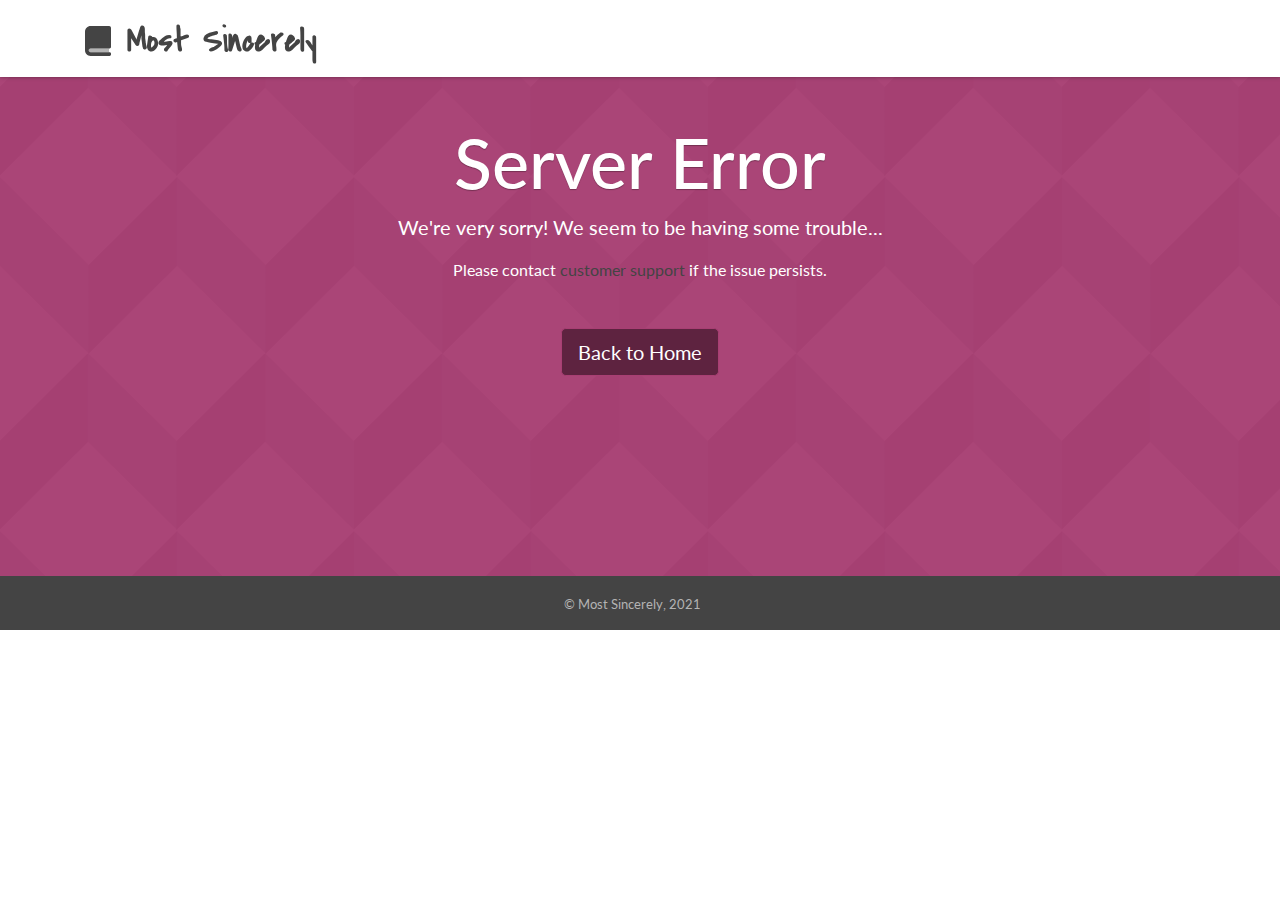
<file: payment.html>
<!DOCTYPE html>
<html lang="en">
<head>
    
<script async src="https://www.googletagmanager.com/gtag/js?id=UA-189004445-1"></script>
<script>
  window.dataLayer = window.dataLayer || [];
  function gtag(){dataLayer.push(arguments);}
  gtag('js', new Date());

  gtag('config', 'UA-189004445-1');
</script>

<script>(function(w,d,t,r,u){var f,n,i;w[u]=w[u]||[],f=function(){var o={ti:"56341286"};o.q=w[u],w[u]=new UET(o),w[u].push("pageLoad")},n=d.createElement(t),n.src=r,n.async=1,n.onload=n.onreadystatechange=function(){var s=this.readyState;s&&s!=="loaded"&&s!=="complete"||(f(),n.onload=n.onreadystatechange=null)},i=d.getElementsByTagName(t)[0],i.parentNode.insertBefore(n,i)})(window,document,"script","//bat.bing.com/bat.js","uetq");</script>

    <title>Server Error 500</title>
    
    <meta charset="utf-8">
    <meta http-equiv="X-UA-Compatible" content="IE=edge">
    <meta name="viewport" content="width=device-width, initial-scale=1.0">
    <meta name="description" content="">
    <meta name="author" content="">    
    <link rel="shortcut icon" href="favicon.ico">  
    <link href='https://fonts.googleapis.com/css?family=Lato:300,400,700,300italic,400italic,700italic' rel='stylesheet' type='text/css'>
    <link href='https://fonts.googleapis.com/css?family=Covered+By+Your+Grace' rel='stylesheet' type='text/css'>  
    
    <script defer src="assets/fontawesome/js/all.js"></script>
    
    <link rel="stylesheet" href="assets/plugins/bootstrap/css/bootstrap.min.css">
        
    <link rel="stylesheet" href="assets/plugins/flexslider/flexslider.css">
    <link rel="stylesheet" href="assets/plugins/animate-css/animate.min.css">
      
    <link id="theme-style" rel="stylesheet" href="assets/css/theme-1.css">
</head> 

<body>
     
    <header id="top" class="header fixed-top">  
        <div class="container">            
            <h1 class="logo float-left">
                <a class="" href="/">
                    
                    <img id="logo-image" class="logo-image" src="assets/images/logo/book-logo.svg" alt="Logo">
                    <span class="logo-title">Most Sincerely</span>
                </a>
            </h1>              
        </div>
    </header>
    
     
    <section class="section-404 offset-header has-pattern">
        <div class="container text-center">
             <h2 class="title title-404">Server Error</h2>
             <p class="intro">We're very sorry! We seem to be having some trouble...</p>
             <p class="guide">Please contact <a href="mailto:cs@mostsincerely.com" style="color:#444;">customer support</a> if the issue persists.</p>
             <a class="btn btn-lg btn-theme" href="/">Back to Home</a>
        </div>
    </section>  
      
     
    <footer class="footer">
        <div class="container text-center">
            <small class="copyright">&copy; Most Sincerely, 2021</small>
        </div>
    </footer>
   
    
              
    <script type="text/javascript" src="assets/plugins/jquery-3.4.1.min.js"></script>
    <script type="text/javascript" src="assets/plugins/popper.min.js"></script> 
    <script type="text/javascript" src="assets/plugins/bootstrap/js/bootstrap.min.js"></script>  
    <script type="text/javascript" src="assets/plugins/isMobile/isMobile.min.js"></script>      
    <script type="text/javascript" src="assets/plugins/jquery.easing.1.3.js"></script>          
    <script type="text/javascript" src="assets/plugins/jquery-inview/jquery.inview.min.js"></script>
    <script type="text/javascript" src="assets/plugins/jquery-scrollTo/jquery.scrollTo.min.js"></script>
    <script type="text/javascript" src="assets/plugins/flexslider/jquery.flexslider-min.js"></script>
    <script type="text/javascript" src="assets/plugins/jquery-match-height/jquery.matchHeight-min.js"></script>
    <script type="text/javascript" src="assets/js/main.js"></script>
     
    <script type="text/javascript" src="assets/js/animations.js"></script> 
             
    
    
</body>
</html>
</file>
<file: assets/css/theme-1.css>
/*!   
 * Template Name: Delta - Bootstrap 4 template for mobile apps
 * Version: 5.1
 * Author: Xiaoying Riley
 * Copyright: 3rd Wave Media Ltd.
 * Website: http://themes.3rdwavemedia.com/
 * Twitter: @3rdwave_themes
*/body{font-family:"Lato",arial,sans-serif;color:#444}a{color:#a83f73;-webkit-transition:all .4s ease-in-out;-moz-transition:all .4s ease-in-out;-ms-transition:all .4s ease-in-out;-o-transition:all .4s ease-in-out}a:hover{text-decoration:none;color:#83315a}a:focus{text-decoration:none;color:#83315a}.btn{-webkit-transition:all .4s ease-in-out;-moz-transition:all .4s ease-in-out;-ms-transition:all .4s ease-in-out;-o-transition:all .4s ease-in-out}.btn .svg-inline--fa{color:#fff;margin-right:5px}.btn-theme{background:#a83f73;border:1px solid #a83f73;color:#fff}.btn-theme:hover{background:#83315a;border:1px solid #83315a;color:#fff}.btn-theme:active,.btn-theme:focus{color:#fff}.cta-btn{background:#2aa51a;border:1px solid #2aa51a;color:#fff;font-size:1.25rem}.cta-btn:hover{background:#1f7913;border:1px solid #1f7913;color:#fff}.cta-btn:active,.cta-btn:focus{color:#fff}.form-control{-webkit-box-shadow:none;-moz-box-shadow:none;box-shadow:none}.form-control:focus{border-color:#a83f73;-webkit-box-shadow:none;-moz-box-shadow:none;box-shadow:none}blockquote{font-size:14px}.text-highlight{color:#391527}.note{font-family:"Covered By Your Grace",cursive;font-size:22px}.row-end{margin-right:0;padding-right:0}.social-icons{list-style:none;padding:10px 0;margin-bottom:0}.social-icons li{float:left}.social-icons li.row-end{margin-right:0}.social-icons a{display:inline-block;background:#83315a;width:48px;height:48px;text-align:center;padding-top:7px;-webkit-border-radius:50%;-moz-border-radius:50%;-ms-border-radius:50%;-o-border-radius:50%;border-radius:50%;-moz-background-clip:padding;-webkit-background-clip:padding-box;background-clip:padding-box;margin-right:8px;float:left;font-size:22px}.social-icons a:hover{background:#5e2340}.social-icons a .svg-inline--fa{color:#fff}.social-icons a .svg-inline--fa:before{font-size:26px;text-align:center;padding:0}input[type=text],input[type=email],input[type=password],input[type=submit],input[type=button],textarea,select{appearance:none;-webkit-appearance:none}::-webkit-input-placeholder{color:#999;text-transform:uppercase}:-moz-placeholder{color:#999;text-transform:uppercase}::-moz-placeholder{color:#999;text-transform:uppercase}:-ms-input-placeholder{color:#999;text-transform:uppercase}.offset-header{padding-top:90px}.has-pattern{background-image:url("../images/patterns/pattern-1.png");background-repeat:repeat;background-position:left top}.delayp1{animation-delay:.1s;-moz-animation-delay:.1s;-webkit-animation-delay:.1s;-o-animation-delay:.1s;transition-delay:.1s;-webkit-transition-delay:.1s;-moz-transition-delay:.1s;-o-transition-delay:.1s}.delayp2{animation-delay:.2s;-moz-animation-delay:.2s;-webkit-animation-delay:.2s;-o-animation-delay:.2s;transition-delay:.2s;-webkit-transition-delay:.2s;-moz-transition-delay:.2s;-o-transition-delay:.2s}.delayp3{animation-delay:.3s;-moz-animation-delay:.3s;-webkit-animation-delay:.3s;-o-animation-delay:.3s;transition-delay:.3s;-webkit-transition-delay:.3s;-moz-transition-delay:.3s;-o-transition-delay:.3s}.delayp4{animation-delay:.4s;-moz-animation-delay:.4s;-webkit-animation-delay:.4s;-o-animation-delay:.4s;transition-delay:.4s;-webkit-transition-delay:.4s;-moz-transition-delay:.4s;-o-transition-delay:.4s}.delayp5{animation-delay:.5s;-moz-animation-delay:.5s;-webkit-animation-delay:.5s;-o-animation-delay:.5s;transition-delay:.5s;-webkit-transition-delay:.5s;-moz-transition-delay:.5s;-o-transition-delay:.5s}.delayp6{animation-delay:.6s;-moz-animation-delay:.6s;-webkit-animation-delay:.6s;-o-animation-delay:.6s;transition-delay:.6s;-webkit-transition-delay:.6s;-moz-transition-delay:.6s;-o-transition-delay:.6s}.delayp7{animation-delay:.7s;-moz-animation-delay:.7s;-webkit-animation-delay:.7s;-o-animation-delay:.7s;transition-delay:.7s;-webkit-transition-delay:.7s;-moz-transition-delay:.7s;-o-transition-delay:.7s}.delayp8{animation-delay:.8s;-moz-animation-delay:.8s;-webkit-animation-delay:.8s;-o-animation-delay:.8s;transition-delay:.8s;-webkit-transition-delay:.8s;-moz-transition-delay:.8s;-o-transition-delay:.8s}.delayp9{animation-delay:.9s;-moz-animation-delay:.9s;-webkit-animation-delay:.9s;-o-animation-delay:.9s;transition-delay:.9s;-webkit-transition-delay:.9s;-moz-transition-delay:.9s;-o-transition-delay:.9s}.delay1s{animation-delay:1s;-moz-animation-delay:1s;-webkit-animation-delay:1s;-o-animation-delay:1s;transition-delay:1s;-webkit-transition-delay:1s;-moz-transition-delay:1s;-o-transition-delay:1s}.delay2s{animation-delay:2s;-moz-animation-delay:2s;-webkit-animation-delay:2s;-o-animation-delay:2s;transition-delay:2s;-webkit-transition-delay:2s;-moz-transition-delay:2s;-o-transition-delay:2s}.header{padding:15px 0;background:#fff;z-index:999;-webkit-box-shadow:0 0 4px rgba(0,0,0,.4);-moz-box-shadow:0 0 4px rgba(0,0,0,.4);box-shadow:0 0 4px rgba(0,0,0,.4)}.header .container{position:relative}.header h1.logo{margin-top:0;margin-bottom:0;font-weight:bold;font-size:35px;max-height:50px}.header h1.logo a{color:#444;-webkit-transition:none;-moz-transition:none;-ms-transition:none;-o-transition:none}.header h1.logo a img{margin-right:7px;max-height:30px}.header h1.logo .logo-title{vertical-align:middle;font-family:"Covered By Your Grace",cursive}.header .main-nav .navbar-toggler{position:absolute;right:15px;top:4px}.header .main-nav .nav .nav-item{font-weight:normal;text-transform:uppercase;margin-right:5px}.header .main-nav .nav .nav-item a{color:#444;-webkit-transition:none;-moz-transition:none;-ms-transition:none;-o-transition:none;font-size:14px;padding:15px 10px}.header .main-nav .nav .nav-item a:hover{color:#a83f73;background:none}.header .main-nav .nav .nav-item a:focus{outline:none;background:none}.header .main-nav .nav .nav-item a:active{outline:none;background:none}.header .main-nav .nav .nav-item a.active{color:#a83f73;background:none}.header .main-nav .nav .nav-item.active{color:#a83f73}.header .main-nav .nav .nav-item.last{margin-right:0}.footer{background:#444;color:#fff;padding:15px 0}.footer .copyright{color:#b3b3b3;margin-right:15px}.footer .links{margin-bottom:0;font-size:.85rem}.footer .links a{color:gray}.footer .links a:hover{color:#a83f73}.flexslider{-webkit-border-radius:0;-moz-border-radius:0;-ms-border-radius:0;-o-border-radius:0;border-radius:0;-moz-background-clip:padding;-webkit-background-clip:padding-box;background-clip:padding-box;-webkit-box-shadow:0 0 0;-moz-box-shadow:0 0 0;box-shadow:0 0 0;border:0}.flexslider .flex-control-nav{bottom:-35px}.flexslider .flex-control-paging li a{background:#a1a1a1}.flexslider .flex-control-paging li a:hover{background:#a83f73}.flexslider .flex-control-paging li a.flex-active{background:#a83f73}.flexslider .slides li{position:relative}.promo{background-color:#a83f73;color:#fff}.promo .container{padding-bottom:15px}.promo .overview{margin-top:60px;padding-left:30px;padding-right:30px}.promo .overview h2{font-size:50px;margin-bottom:35px;text-shadow:0 1px 1px rgba(0,0,0,.3)}.promo .overview .summary{margin-bottom:60px;margin-left:70px;padding-left:0px}.promo .overview .summary li{margin-bottom:15px;list-style:none;font-size:25px;font-weight:300}.promo .overview .download-area{display:inline-block}.promo .overview .download-area ul{margin-left:40px}.promo .overview .download-area li{padding:0;margin-bottom:15px}.promo .overview .download-area li a{background-color:#5e2340;background-repeat:no-repeat;background-position:left top;-webkit-border-radius:4px;-moz-border-radius:4px;-ms-border-radius:4px;-o-border-radius:4px;border-radius:4px;-moz-background-clip:padding;-webkit-background-clip:padding-box;background-clip:padding-box;display:block;width:200px;height:60px;text-indent:-9999px;margin-right:30px}.promo .overview .download-area li a:hover{background-color:#391527}.promo .overview .download-area li.ios-btn a{background-image:url("../images/buttons/btn-app-store.png")}.promo .overview .download-area li.android-btn a{background-image:url("../images/buttons/btn-google-play.png")}.promo .overview .note{position:relative;color:#5e2340}.promo .overview .note p{padding-top:15px}.promo .overview .note .left-arrow{position:absolute;left:60px;bottom:15px;display:inline-block;background:url("../images/arrows/up-arrow-left.png") no-repeat left top;-webkit-background-size:contain;-moz-background-size:contain;-o-background-size:contain;background-size:contain;width:63px;height:69px;-webkit-opacity:.5;-moz-opacity:.5;opacity:.5}.promo .overview .note .right-arrow{position:absolute;right:60px;bottom:15px;display:inline-block;background:url("../images/arrows/up-arrow-right.png") no-repeat right top;-webkit-background-size:contain;-moz-background-size:contain;-o-background-size:contain;background-size:contain;width:63px;height:58px;-webkit-opacity:.5;-moz-opacity:.5;opacity:.5}.promo .iphone{position:relative;margin-top:12px}.promo .iphone .iphone-holder{position:relative;width:500px;height:682px;background-repeat:no-repeat;background-position:center top}.promo .iphone.iphone-x .iphone-holder .iphone-holder-inner{width:500px;height:600px;left:0px;top:0px}.promo .iphone.iphone-x .flexslider{background:transparent}.promo .iphone.iphone-x .flexslider .flex-control-nav{bottom:-20px;z-index:10}.promo .iphone.iphone-x .flex-control-paging li a{background:rgba(0,0,0,.3);-webkit-box-shadow:none;-moz-box-shadow:none;box-shadow:none}.promo .iphone.iphone-x .flex-control-paging li a:hover{background:rgba(0,0,0,.2)}.promo .iphone.iphone-x .flex-control-paging li a.flex-active{background:rgba(0,0,0,.6)}.promo .iphone .iphone-holder-inner{position:absolute;width:222px;height:394px;left:51px;top:103px}.promo .iphone .flexslider .flex-control-nav{bottom:-50px}.promo .iphone:before{content:"";display:block;width:500px;height:500px;background:url("../images/glow.png") no-repeat center top;right:75px;top:0;position:absolute}.promo .android{position:relative}.promo .android .android-holder{position:relative;width:320px;height:600px;background-image:url("../images/android/android-black.png");background-repeat:no-repeat;background-position:center top}.promo .android .android-holder-inner{position:absolute;width:254px;height:450px;left:35px;top:72px}.promo .android .flexslider .flex-control-nav{bottom:-50px}.promo .android:before{content:"";display:block;width:500px;height:500px;background:url("../images/glow.png") no-repeat center top;right:0;top:0;position:absolute}.promo .ipad{position:relative}.promo .ipad .ipad-holder{position:relative;width:420px;height:600px;background-repeat:no-repeat;background-position:center top}.promo .ipad.ipad-black .ipad-holder{background-image:url("../images/ipad/ipad-black.png")}.promo .ipad.ipad-white .ipad-holder{background-image:url("../images/ipad/ipad-white.png")}.promo .ipad .ipad-holder-inner{position:absolute;width:320px;height:428px;left:51px;top:83px}.promo .ipad .flexslider .flex-control-nav{bottom:-45px}.promo .ipad:before{content:"";display:block;width:500px;height:500px;background:url("../images/glow.png") no-repeat left top;right:0;top:0;position:absolute}.promo-landscape{padding-bottom:60px}.promo-landscape .flex-control-paging li a{background:rgba(255,255,255,.5);-webkit-box-shadow:none;-moz-box-shadow:none;box-shadow:none}.promo-landscape .flex-control-paging li a.flex-active{background:rgba(0,0,0,.3)}.promo-landscape .overview h2{margin-bottom:0}.promo-landscape .overview .summary{max-width:600px;margin:0 auto;margin-bottom:60px;padding-left:0}.promo-landscape .overview .summary li{text-align:left;background-image:none;padding-left:0}.promo-landscape .overview .summary li .svg-inline--fa{color:rgba(0,0,0,.2);margin-right:5px}.promo-landscape .overview .download-area{max-width:600px;margin:0 auto;text-align:center;display:block}.promo-landscape .overview .btn-group{margin-left:0}.promo-landscape .overview .btn-group li:last-child a{margin-right:0}.promo-landscape .phone{padding-top:45px}.promo-landscape .iphone{position:relative;margin-bottom:60px}.promo-landscape .iphone .iphone-holder{position:relative;width:570px;height:275px;background-repeat:no-repeat;background-position:center top}.promo-landscape .iphone .iphone-holder-inner{position:absolute;width:394px;height:222px;top:23px;left:90px}.promo-landscape .iphone .flexslider .flex-control-nav{bottom:-60px}.promo-landscape .iphone:before{content:"";display:block;width:100%;height:500px;background:url("../images/glow.png") no-repeat center top;top:-60px;left:0;position:absolute}.how{background-color:#f5f5f5;padding:80px 0}.how .content{padding:0 30px;font-size:1.5rem}.how .content .icon{font-size:3rem}.how .content .people{font-size:2rem}.how .content .title{margin-top:0;padding-bottom:46px;font-family:"Covered By Your Grace",cursive;font-size:3rem}.how .content .intro{margin-bottom:30px;font-size:16px;font-weight:300;color:#777}.how .content .note{position:relative;padding-bottom:42px;color:#999}.how .content .note .left-arrow{position:absolute;left:-45px;top:84px;display:inline-block;background:url("../images/arrows/down-arrow-left.png") no-repeat left top;width:30px;height:42px}.how .content .note .right-arrow{position:absolute;right:60px;top:20px;display:inline-block;background:url("../images/arrows/down-arrow-right.png") no-repeat right top;width:30px;height:42px}.how .content .qr-codes .item img{margin-bottom:15px;max-width:150px}.how .content .qr-codes .item p{color:#777}.how .video-container{margin-top:50px}.features{padding:80px 0}.features .icon{position:relative;width:80px;height:80px;display:table;margin:0 auto;font-size:3rem}.features .icon .icon-inner{display:table-cell;text-align:center;vertical-align:middle}.features .icon .svg-inline--fa{color:#a83f73;font-size:46px;margin-top:18px}.features .icon .pe-icon{color:#a83f73;font-size:48px;display:table-cell;text-align:center;vertical-align:middle}.features .content{padding-bottom:35px;padding-top:0px}.features .content .title{color:#a83f73;font-size:18px;margin-top:0}.features .content p{font-weight:400}.features .feature-row-last{margin-top:30px}.features .btn-link{color:#a83f73}.features .btn-link:hover{color:#83315a}.features .ya-really{padding-top:120px}.features .ya-really .right-arrow{position:relative;right:-24px;top:-129px;display:inline-block;background:url("../images/arrows/up-arrow-right.png") no-repeat right top;width:30px;height:42px}.features .ya-really .title{font-family:"Covered By Your Grace",cursive;font-size:2rem}.faq{padding:80px 0}.faq .title{margin-bottom:60px;font-family:"Covered By Your Grace",cursive;font-size:3rem}.faq .item{padding:30px;background:#f5f5f5;margin-bottom:30px;-webkit-border-radius:4px;-moz-border-radius:4px;-ms-border-radius:4px;-o-border-radius:4px;border-radius:4px;-moz-background-clip:padding;-webkit-background-clip:padding-box;background-clip:padding-box;border-bottom:3px solid #dda3c0}.faq .item .question{margin-top:0;font-size:18px;margin-bottom:15px}.faq .item .question .svg-inline--fa{margin-right:10px;color:#c1598d}.faq .item .answer{color:#777;font-weight:300}.faq .more{margin-top:30px}.faq .more .title{margin-bottom:15px;color:#999;font-size:18px}.faq .more .btn{font-size:18px;padding-left:30px}.faq .more .btn .svg-inline--fa{margin-left:5px}.story{background-color:#a83f73;color:#fff;padding:80px 0}.story .content .title{margin-bottom:30px;margin-top:0;font-family:"Covered By Your Grace",cursive;font-size:3rem}.story .content p{font-size:18px;font-weight:300;margin-bottom:15px}.story .team{font-size:16px;margin-top:30px}.story .team .member img{margin-bottom:15px}.story .team .member .name{color:#391527;margin-bottom:0px}.story .team .member .title{color:#dda3c0;font-weight:300}.story .team .connect{color:#fff;font-size:26px}.story .team .connect a{color:#5e2340}.story .team .connect a:hover{color:#260e1a}.testimonials{padding:80px 0}.testimonials .title{margin-bottom:60px;font-family:"Covered By Your Grace",cursive;font-size:3rem}.testimonials .subtitle{margin-bottom:60px;font-style:italic}.testimonials .item{margin-bottom:30px}.testimonials .item .quote-box{background:#f5f5f5;padding:30px;-webkit-border-radius:4px;-moz-border-radius:4px;-ms-border-radius:4px;-o-border-radius:4px;border-radius:4px;-moz-background-clip:padding;-webkit-background-clip:padding-box;background-clip:padding-box;border-top:3px solid #dda3c0;position:relative;margin-bottom:23px}.testimonials .item .quote-box .svg-inline--fa{color:#a83f73;font-size:18px;position:absolute;left:30px;top:20px}.testimonials .item .quote-box:after{content:"";display:block;width:0;height:0;border-left:10px solid transparent;border-right:10px solid transparent;border-top:10px solid #f5f5f5;position:absolute;bottom:-10px;left:55px}.testimonials .item .quote{border:none;padding:0;padding-left:20px;font-size:16px;font-weight:300;margin-bottom:0}.testimonials .item .people{margin-left:20px}.testimonials .item .people .user-pic{max-width:60px;max-height:60px}.testimonials .item .people .user-pic,.testimonials .item .people .user-pic *,.testimonials .item .people .user-pic *:before,.testimonials .item .people .user-pic *:after{-webkit-box-sizing:content-box;-moz-box-sizing:content-box;box-sizing:content-box}.testimonials .item .people .name{display:block}.testimonials .item .people .title{display:block;color:#999}.testimonials .press .note{color:#a83f73;margin-bottom:30px}.testimonials .press li{margin-right:45px;margin-bottom:30px}.testimonials .press li.last{margin-right:0}.testimonials .press li a img{-webkit-opacity:.6;-moz-opacity:.6;opacity:.6;-webkit-transition:all .4s ease-in-out;-moz-transition:all .4s ease-in-out;-ms-transition:all .4s ease-in-out;-o-transition:all .4s ease-in-out}.testimonials .press li a:hover img{-webkit-opacity:1;-moz-opacity:1;opacity:1}.pricing{background-color:#f5f5f5;padding:73px 0}.pricing .title{margin-bottom:60px;margin-top:0;font-family:"Covered By Your Grace",cursive;font-size:3rem}.pricing .item{padding:30px 15px}.pricing .item.best-buy{top:-15px}.pricing .item.best-buy .heading{padding-top:45px}.pricing .item.best-buy .content{padding-bottom:45px}.pricing .item .item-inner{background:#fff;-webkit-border-radius:4px;-moz-border-radius:4px;-ms-border-radius:4px;-o-border-radius:4px;border-radius:4px;-moz-background-clip:padding;-webkit-background-clip:padding-box;background-clip:padding-box;position:relative}.pricing .item .heading{margin-top:0;padding:30px 15px;background:#dda3c0;position:relative;-webkit-border-top-right-radius:4px;-webkit-border-bottom-right-radius:0;-webkit-border-bottom-left-radius:0;-webkit-border-top-left-radius:4px;-moz-border-radius-topright:4px;-moz-border-radius-bottomright:0;-moz-border-radius-bottomleft:0;-moz-border-radius-topleft:4px;border-top-right-radius:4px;border-bottom-right-radius:0;border-bottom-left-radius:0;border-top-left-radius:4px;-moz-background-clip:padding;-webkit-background-clip:padding-box;background-clip:padding-box}.pricing .item .heading .title{margin-bottom:30px;color:#391527;padding-bottom:15px;font-size:18px}.pricing .item .content{padding:30px 15px;padding-top:80px}.pricing .item .price-figure{-webkit-border-radius:50%;-moz-border-radius:50%;-ms-border-radius:50%;-o-border-radius:50%;border-radius:50%;-moz-background-clip:padding;-webkit-background-clip:padding-box;background-clip:padding-box;margin:0 auto;width:120px;height:120px;background:#a83f73;color:#fff;padding-top:32px;border:5px solid #cf7ea6;position:absolute;bottom:-50%;left:50%;margin-left:-60px}.pricing .item .price-figure .number{font-size:28px}.pricing .item .price-figure .unit{font-weight:300;font-size:.8rem}.pricing .item .price-figure .currency{top:-5px;position:relative}.pricing .item .ribbon{position:absolute;top:-4px;right:-4px;width:110px;height:110px;overflow:hidden}.pricing .item .ribbon .text{font-family:"Lato",arial,sans-serif;position:relative;left:-8px;top:18px;width:158px;padding:10px 10px;font-size:14px;font-weight:bold;text-align:center;text-transform:uppercase;color:#fff;background-color:#83315a;-webkit-transform:rotate(45deg) translate3d(0, 0, 0);-moz-transform:rotate(45deg) translate3d(0, 0, 0);-ms-transform:rotate(45deg) translate3d(0, 0, 0);-o-transform:rotate(45deg) translate3d(0, 0, 0)}.pricing .item .ribbon .text:before,.pricing .item .ribbon .text:after{content:"";position:absolute;bottom:-5px;border-top:5px solid #391527;border-left:5px solid transparent;border-right:5px solid transparent}.pricing .item .ribbon .text:before{left:0}.pricing .item .ribbon .text:after{right:0}.pricing .item .feature-list{margin-bottom:30px}.pricing .item .feature-list li{border-bottom:1px solid #efefef;padding:10px}.pricing .item .feature-list li .svg-inline--fa{margin-right:5px;color:#a83f73}.pricing .item .feature-list li.disabled{color:#999}.pricing .item .feature-list li.disabled .svg-inline--fa{color:#999}.contact{color:#444;padding:80px 0}.contact .title{margin-bottom:30px;margin-top:0;font-family:"Covered By Your Grace",cursive;font-size:3rem}.contact .intro p{font-size:16px;font-weight:400}.contact .intro ul{margin-bottom:30px;margin-top:30px}.contact .intro li{margin-bottom:10px;color:#5e2340;font-size:16px}.contact .intro li .svg-inline--fa{margin-right:10px}.contact .intro li a{color:#5e2340}.contact .intro li a:hover{color:#391527}.contact .contact-form .form-control{border-color:#fff;height:auto;padding:10px 15px}.contact .contact-form .btn-theme{background-color:#5e2340;margin-top:15px}.contact .social-icons{display:inline-block;margin:0 auto;margin-top:60px}.order-form{color:#444;margin-top:144px}.order-form .title{margin-bottom:30px;margin-top:0;font-family:"Covered By Your Grace",cursive;font-size:3rem}.order-form .subtitle{margin-bottom:30px;margin-top:0;font-size:2rem}.order-form .form-row .title{margin-bottom:15px;margin-top:30px;font-family:"Covered By Your Grace",cursive;font-size:2rem}.order-form .form-check-input{margin-left:0px}.order-form .form-check-label{margin-bottom:15px;margin-left:18px}.order-form .order-btn{margin-top:15px;margin-bottom:150px}.order-form .intro p{font-size:16px;font-weight:400}.order-form .intro ul{margin-bottom:30px;margin-top:30px}.order-form .intro li{margin-bottom:10px;color:#5e2340;font-size:16px}.order-form .intro li .svg-inline--fa{margin-right:10px}.order-form .intro li a{color:#5e2340}.order-form .intro li a:hover{color:#391527}.order-form .contact-form .form-control{border-color:#fff;height:auto;padding:10px 15px}.order-form .contact-form .btn-theme{background-color:#5e2340;margin-top:15px}.order-form .social-icons{display:inline-block;margin:0 auto;margin-top:60px}.section-404{background-color:#a83f73;padding-top:120px;padding-bottom:200px;color:#fff}.section-404 .title-404{font-size:70px;color:#fff;text-shadow:0 1px 1px rgba(0,0,0,.3)}.section-404 .intro{font-size:20px;color:#fff}.section-404 .guide{font-size:16px}.section-404 .btn-theme{background-color:#5e2340;margin-top:30px}.modal{z-index:10050}.modal .modal-header{border-bottom:none;padding-bottom:30px;justify-content:center !important}.modal .modal-title{color:#a83f73;font-size:1.3rem}.modal .modal-body{padding:30px;padding-top:0}.modal .modal-footer{border-top-color:#efefef}.modal .figure{text-align:center;margin-bottom:30px}.modal .figure img{margin:0 auto}.modal .figure .caption{color:#999;font-style:italic;padding:10px}.modal .content ul{margin-left:30px}.modal .content ul .svg-inline--fa{margin-right:5px;color:#a83f73}.modal .quote{margin:15px 0;border-left:4px solid #cf7ea6;padding-left:15px}.modal .quote p{font-size:.9rem;color:#777;line-height:1.5;font-style:italic}.modal .quote .svg-inline--fa{color:#a83f73;margin-right:10px}.modal .quote .people{margin-top:10px;font-size:13px;color:#444;font-style:normal}.modal .quote .people .name{color:#a83f73}.modal .close{position:absolute;right:15px;top:12px;z-index:10;-webkit-opacity:.4;-moz-opacity:.4;opacity:.4}.modal .close:hover{-webkit-opacity:.6;-moz-opacity:.6;opacity:.6}@media(max-width: 767px){.navbar-toggle{margin-right:0}.header h1.logo{float:none !important}.header .main-nav{padding:0}.header .navbar-nav{padding-top:15px}.header .main-nav .nav .nav-item a{display:block}.promo .overview .download-area li{margin-right:0}.promo .overview .summary li{font-size:18px}.promo .overview .note .left-arrow{left:0}.promo .overview .note .right-arrow{right:0}.promo .overview .summary{margin-left:0}.promo .overview{text-align:center}.promo .overview .summary{margin-left:0}.promo .overview .summary li{text-align:left}.promo .overview .download-area{margin:0 auto}.promo .phone{text-align:center}.promo .phone .phone-holder{margin:0 auto;width:auto}.promo .ipad{text-align:center}.promo .ipad .ipad-holder{margin:0 auto}.promo .iphone .iphone-holder{width:260px;height:488px;-webkit-background-size:contain;-moz-background-size:contain;-o-background-size:contain;background-size:contain;margin-bottom:30px}.promo .iphone .iphone-holder-inner{width:181px;height:auto;left:41px;top:83px}.promo .iphone.iphone-x .iphone-holder .iphone-holder-inner{width:300px;left:-18px;top:35px}.promo .iphone .flexslider .flex-control-nav{bottom:-43px}.promo .overview .note .left-arrow{-webkit-background-size:30px auto;-moz-background-size:30px auto;-o-background-size:30px auto;background-size:30px auto}.promo .overview .note .right-arrow{-webkit-background-size:30px auto;-moz-background-size:30px auto;-o-background-size:30px auto;background-size:30px auto}.promo .overview .btn-group li{display:block}}@media(min-width: 768px){.promo .overview{text-align:center}.promo .overview .summary{margin-left:60px}.promo .overview .summary li{text-align:left}.promo .overview .download-area{margin:0 auto}.promo .phone{text-align:center}.promo .phone .phone-holder{margin:0 auto}.header .main-nav .nav .nav-item a{padding:15px 10px}}@media(min-width: 992px){.promo .overview{text-align:left}.promo .overview .summary{margin-left:0}.promo .overview .summary li{text-align:left}.promo .phone{text-align:left}.promo .ipad{text-align:left}.header .main-nav .nav .nav-item a{padding:15px 20px}.modal-lg{width:780px}.promo-landscape .overview{text-align:center}.promo-landscape .overview .summary{margin-left:auto}.promo-landscape .overview .summary li{text-align:center}}/*# sourceMappingURL=theme-1.css.map */
</file>
